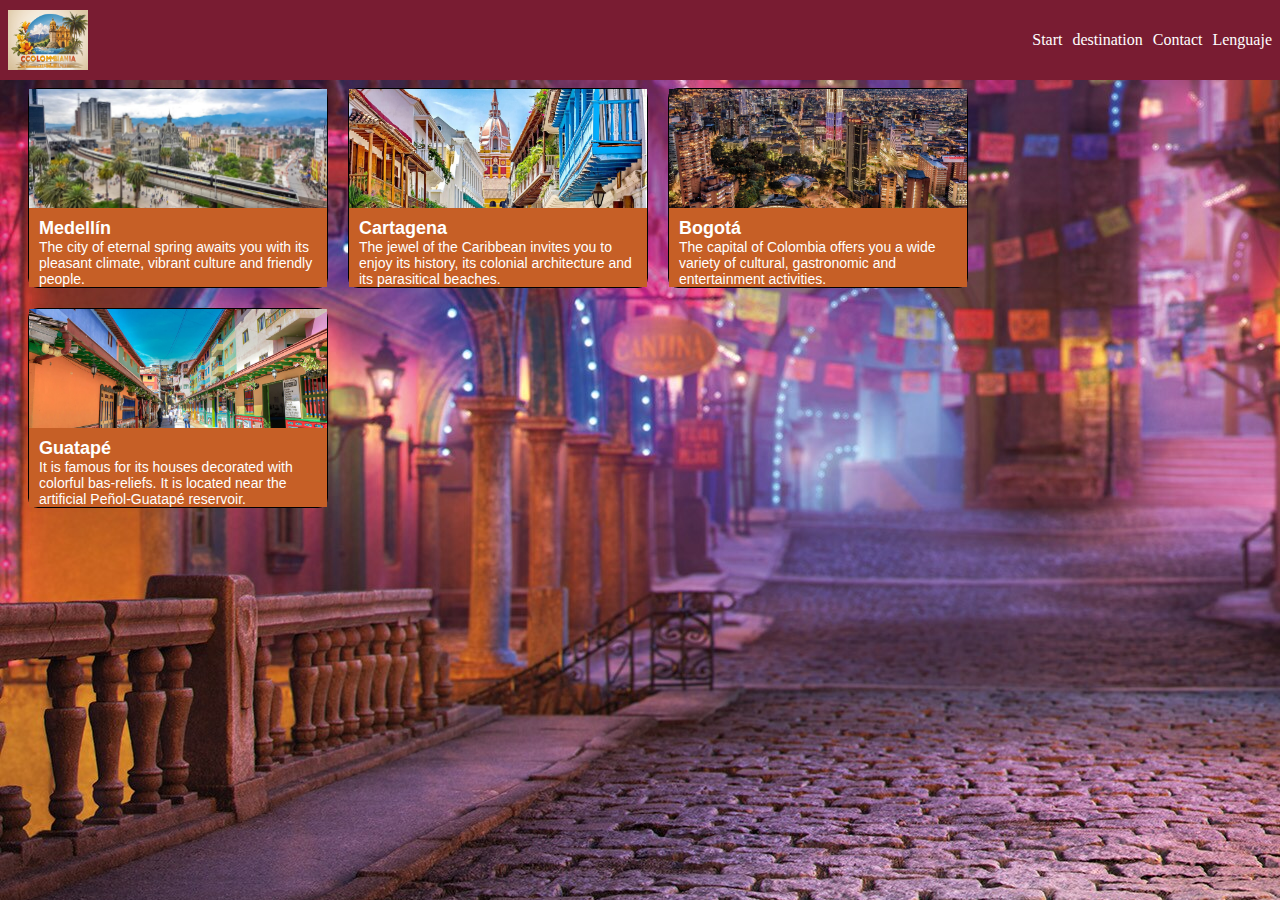
<file: en/index.html>
<html>
<head>
<link rel="stylesheet" href="styles.css">
<title>turismo</title>
</head>
<body>

    <div class="nav">
        <div class="nav-logo ime"><div><a href="index.html"><img src="imagenes/logo.jpg" alt="" width="80" height="60"></a></div></div>
        <ul class="nav-links">
            <li><a href="#" class="nav-link">Start</a></li>
            <div><li>
                <a href="" class="nav-link-bar">destination</a>
                <div class="otro"></div>
                <ul class="lugares">
                    <li class="ex"><a href="medellin.html">Medellín</a></li>
                    <li class="ex"><a href="bogota.html">Bogotá</a></li>
                    <li class="ex"><a href="cartagena.html">Cartagena</a></li>
                    <li class="ex"><a href="guatape.html">Guatapé</a></li>
                </ul>
            </li></div>
            <li><a href="#" class="nav-link">Contact</a></li>
            <div><li>
                <a href="" class="nav-link-bar">Lenguaje</a>
                <div class="otrocoso"></div>
                <ul class="idiomas">
                    <li><a href="../en/index.html" class="idio">Inglish</a></li>
                    <li><a href="../es/index.html" class="idio">Spanish</a></li>
                </ul>
            </li>
        </ul>
        <div class="nav-toggle">≡ MENU</div>
    </div>

    <div class="container ime">
        <div class="card">
            <a href="medellin.html"><img src="imagenes/medellin.jpg" alt="Medellín" class="card-image"></a>
            <div class="card-content">
                <div class="card-title">Medellín</div>
                <div class="card-text">The city of eternal spring awaits you with its pleasant climate, vibrant culture and friendly people.</div>
            </div>
        </div>
        <div class="card">
            <a href="cartagena.html"><img src="imagenes/cartagena.jpg" alt="Cartagena" class="card-image"></a>
            <div class="card-content">
                <div class="card-title">Cartagena</div>
                <div class="card-text">The jewel of the Caribbean invites you to enjoy its history, its colonial architecture and its parasitical beaches.</div>
            </div>
        </div>
        <div class="card">
            <a href="bogota.html"><img src="imagenes/bogota.jpg" alt="Bogotá" class="card-image"></a>
            <div class="card-content">
                <div class="card-title">Bogotá</div>
                <div class="card-text">The capital of Colombia offers you a wide variety of cultural, gastronomic and entertainment activities.</div>
            </div>
        </div>
        <div class="card">
            <a href="guatape.html"><img src="imagenes/guatape.jpg" alt="Bogotá" class="card-image"></a>
            <div class="card-content">
                <div class="card-title">Guatapé</div>
                <div class="card-text">It is famous for its houses decorated with colorful bas-reliefs. It is located near the artificial Peñol-Guatapé reservoir.</div>
            </div>
        </div>
    </div>
    
</body>
</html>
</file>
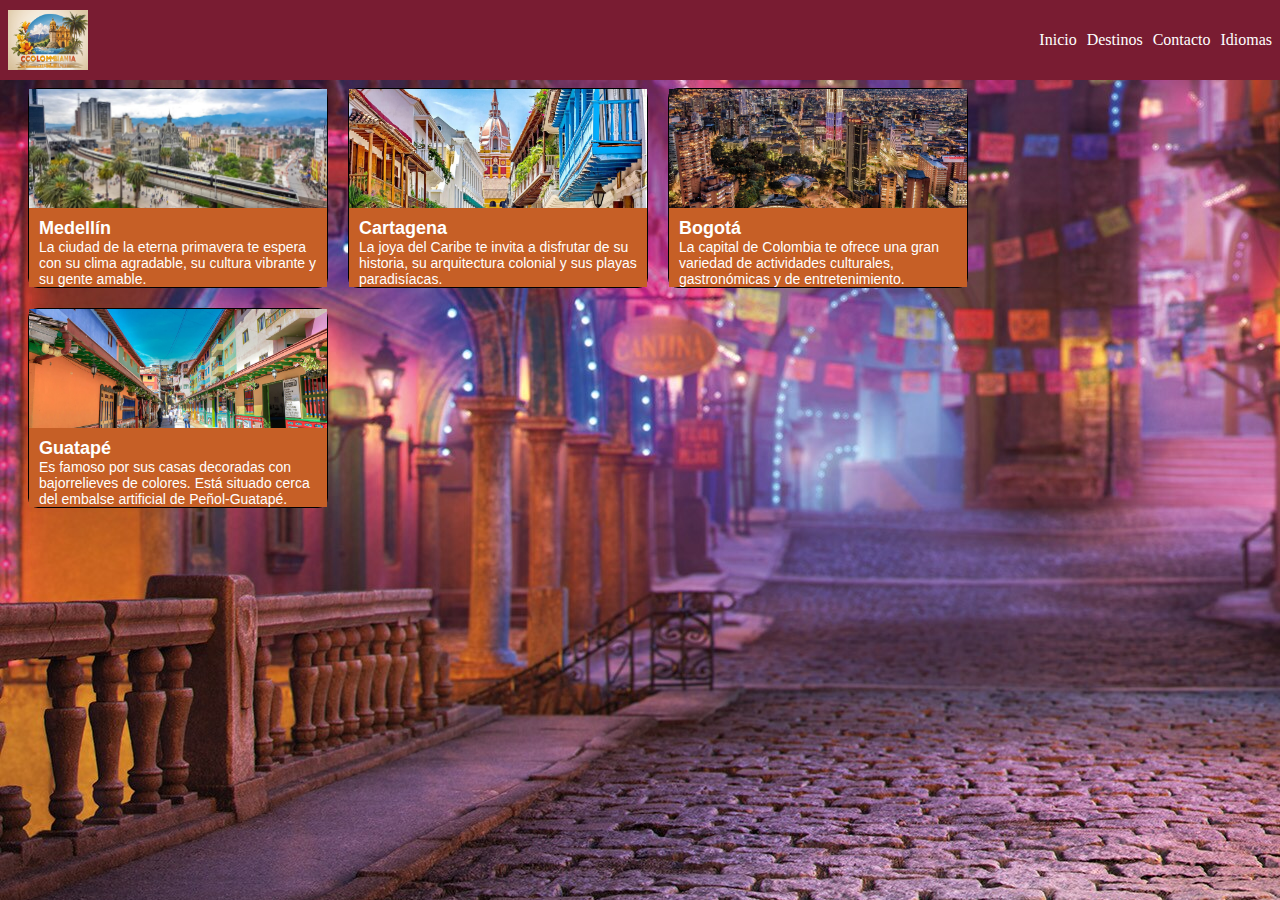
<file: es/index.html>
<html>
<head>
<link rel="stylesheet" href="styles.css">
<title>turismo</title>
</head>
<body>

    <div class="nav">
        <div class="nav-logo ime"><div><a href="index.html"><img src="imagenes/logo.jpg" alt="" width="80" height="60"></a></div></div>
        <ul class="nav-links">
            <li><a href="#" class="nav-link">Inicio</a></li>
            <div><li>
                <a href="" class="nav-link-bar">Destinos</a>
                <div class="otro"></div>
                <ul class="lugares">
                    <li class="ex"><a href="medellin.html">Medellín</a></li>
                    <li class="ex"><a href="bogota.html">Bogotá</a></li>
                    <li class="ex"><a href="cartagena.html">Cartagena</a></li>
                    <li class="ex"><a href="guatape.html">Guatapé</a></li>
                </ul>
            </li></div>
            <li><a href="#" class="nav-link">Contacto</a></li>
            <div><li>
                <a href="" class="nav-link-bar">Idiomas</a>
                <div class="otrocoso"></div>
                <ul class="idiomas">
                    <li><a href="../en/index.html" class="idio">inglés</a></li>
                    <li><a href="../es/index.html" class="idio">español</a></li>
                </ul>
            </li>
        </ul>
        <div class="nav-toggle">≡ MENU

            <ul class="nav-links">
            <li><a href="#" class="nav-link">Inicio</a></li>
            <li><a href="#" class="nav-link">Destinos</a></li>
            <li><a href="#" class="nav-link">Contacto</a></li>
            <div><li>
                <a href="" class="nav-link-bar">Idiomas</a>
                <div class="otrocoso"></div>
                <ul>
                    <li><a href="../en/index.html" class="idio">inglés</a></li>
                    <li><a href="../es/index.html" class="idio">español</a></li>
                </ul>
            </li>
        </ul>
        </div>
    </div>

    <div class="container ime">
        <div class="card">
            <a href="medellin.html"><img src="imagenes/medellin.jpg" alt="Medellín" class="card-image"></a>
            <div class="card-content">
                <div class="card-title">Medellín</div>
                <div class="card-text">La ciudad de la eterna primavera te espera con su clima agradable, su cultura vibrante y su gente amable.</div>
            </div>
        </div>
        <div class="card">
            <a href="cartagena.html"><img src="imagenes/cartagena.jpg" alt="Cartagena" class="card-image"></a>
            <div class="card-content">
                <div class="card-title">Cartagena</div>
                <div class="card-text">La joya del Caribe te invita a disfrutar de su historia, su arquitectura colonial y sus playas paradisíacas.</div>
            </div>
        </div>
        <div class="card">
            <a href="bogota.html"><img src="imagenes/bogota.jpg" alt="Bogotá" class="card-image"></a>
            <div class="card-content">
                <div class="card-title">Bogotá</div>
                <div class="card-text">La capital de Colombia te ofrece una gran variedad de actividades culturales, gastronómicas y de entretenimiento.</div>
            </div>
        </div>
        <div class="card">
            <a href="guatape.html"><img src="imagenes/guatape.jpg" alt="Bogotá" class="card-image"></a>
            <div class="card-content">
                <div class="card-title">Guatapé</div>
                <div class="card-text">Es famoso por sus casas decoradas con bajorrelieves de colores. Está situado cerca del embalse artificial de Peñol-Guatapé.</div>
            </div>
        </div>
    </div>
    
</body>
</html>
</file>
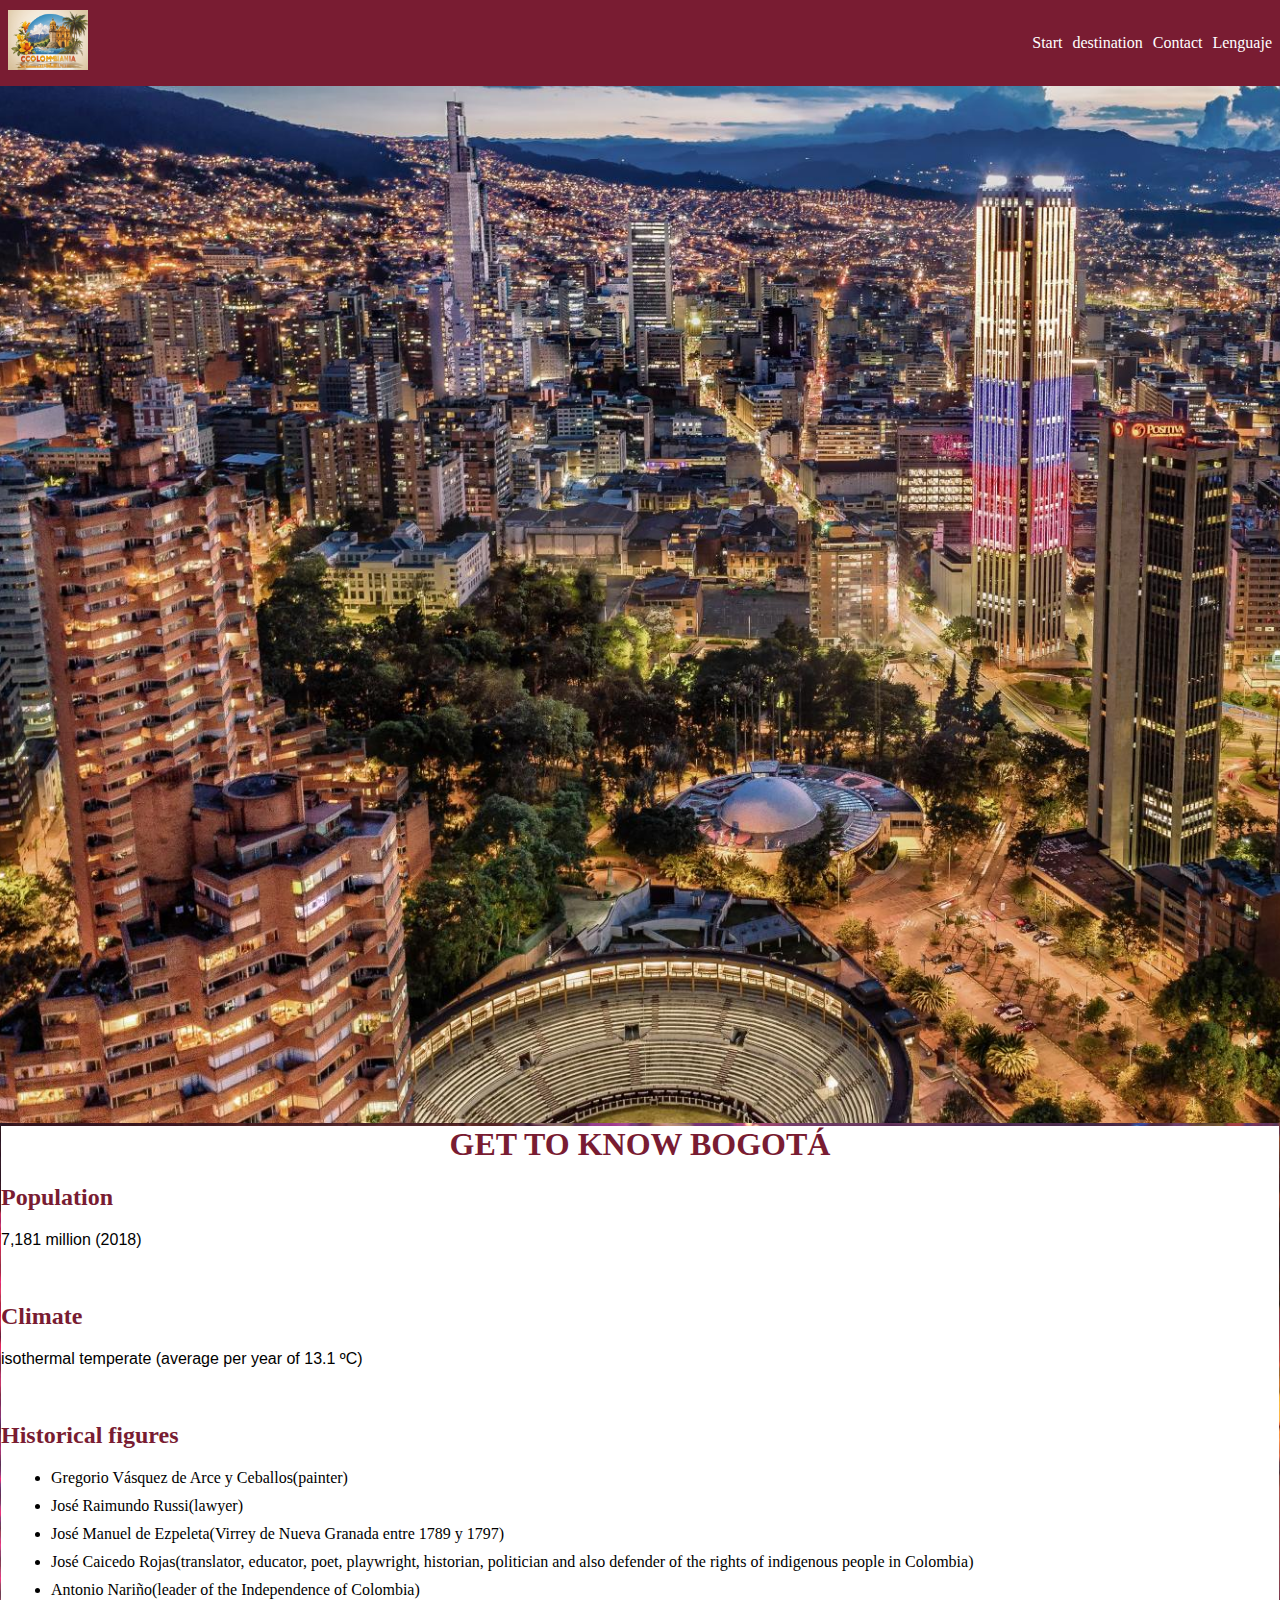
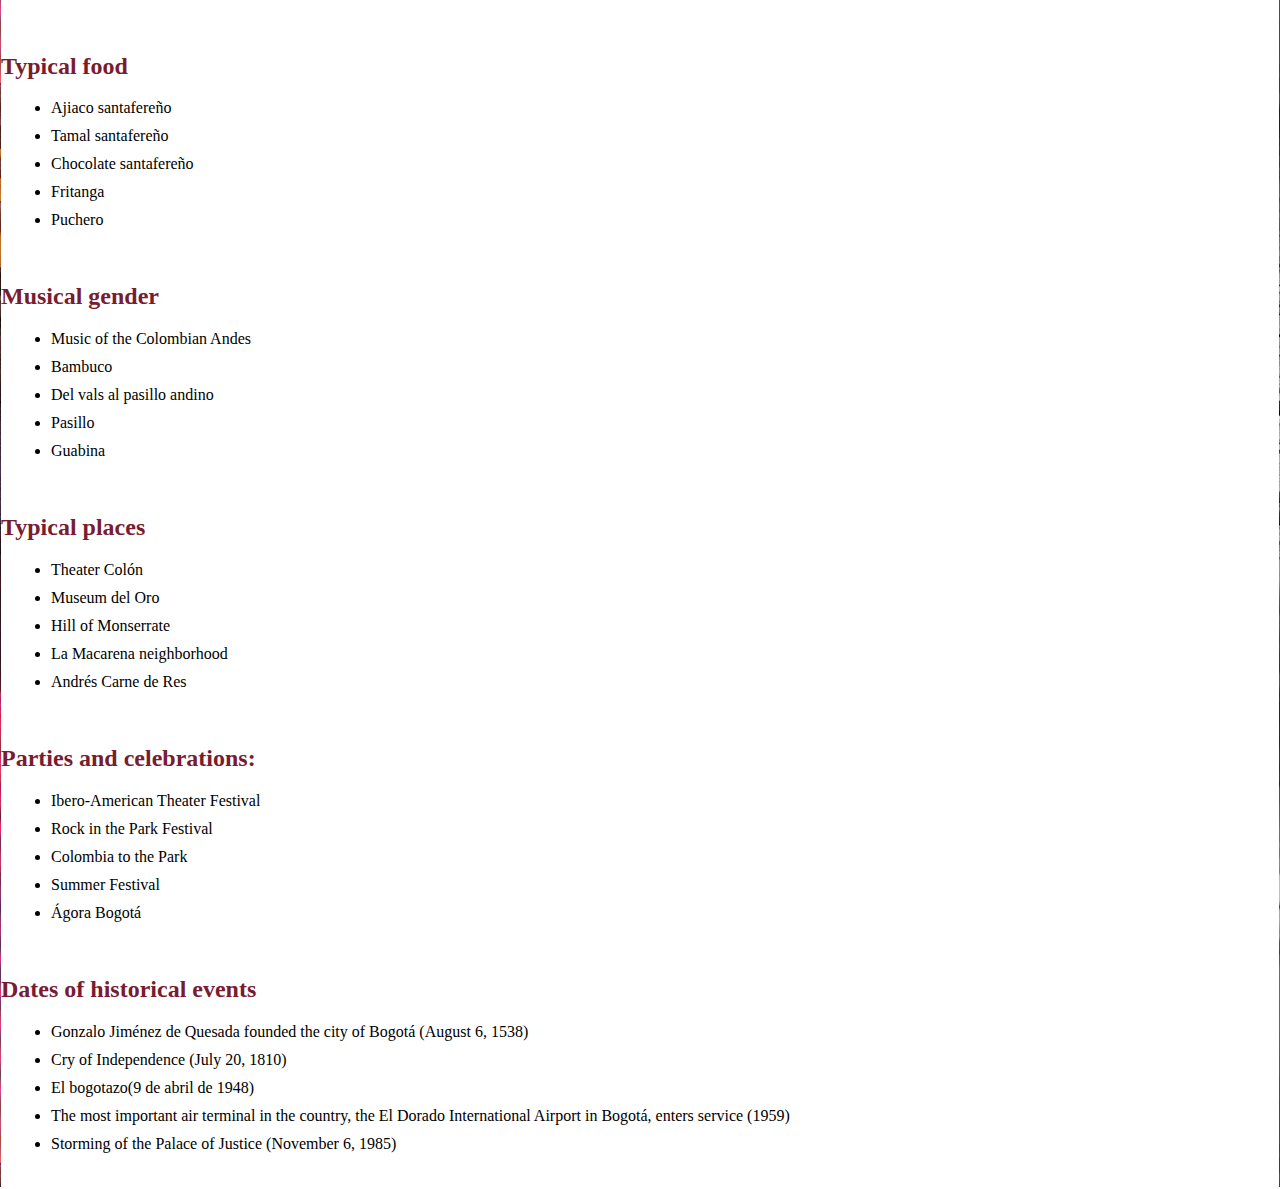
<file: en/bogota.html>
<!DOCTYPE html>
<html lang="en">
<head>
    <meta charset="UTF-8">
    <meta name="viewport" content="width=device-width, initial-scale=1.0">
    <title>Document</title>
    <link rel="stylesheet" href="styles.css">
</head>
<body>

    <div class="nav">
        <div class="nav-logo ime"><div><a href="index.html"><img src="imagenes/logo.jpg" alt="" width="80" height="60"></a></div></div>
        <ul class="nav-links">
            <li><a href="#" class="nav-link">Start</a></li>
            <div><li>
                <a href="" class="nav-link-bar">destination</a>
                <div class="otro"></div>
                <ul class="lugares">
                    <li class="ex"><a href="medellin.html">Medellín</a></li>
                    <li class="ex"><a href="bogota.html">Bogotá</a></li>
                    <li class="ex"><a href="cartagena.html">Cartagena</a></li>
                    <li class="ex"><a href="guatape.html">Guatapé</a></li>
                </ul>
            </li></div>
            <li><a href="#" class="nav-link">Contact</a></li>
            <div><li>
                <a href="" class="nav-link-bar">Lenguaje</a>
                <div class="otrocoso"></div>
                <ul class="idiomas">
                    <li><a href="../en/bogota.html" class="idio">Inglish</a></li>
                    <li><a href="../es/bogota.html" class="idio">Spanish</a></li>
                </ul>
            </li>
        </ul>
        <div class="nav-toggle">≡ MENU</div>
    </div>

    <div>
        <div class="container"><img src="imagenes/bogota.jpg" alt="" height="1038.28px" style="margin: 1px -20px;"></div>    
    </div>

    <div class="relleno"> <h1 class="titulos">GET TO KNOW BOGOTÁ</h1>
        <h2 class="subtitle">Population</h2>
        <p>7,181 million (2018)</p> <br>

        <h2 class="subtitle">Climate</h2>
        <p>isothermal temperate (average per year of 13.1 ºC)</p> <br>

        <h2 class="subtitle">Historical figures</h2>
        <ul>
            <li class="sepa">Gregorio Vásquez de Arce y Ceballos(painter)</li>
            <li class="sepa">José Raimundo Russi(lawyer)</li>
            <li class="sepa">José Manuel de Ezpeleta(Virrey de Nueva Granada entre 1789 y 1797)</li>
            <li class="sepa">José Caicedo Rojas(translator, educator, poet, playwright, historian, politician and also defender of the rights of indigenous people in Colombia)</li>
            <li class="sepa">Antonio Nariño(leader of the Independence of Colombia)</li>
        </ul> <br>

        <h2 class="subtitle">Typical food</h2>
        <ul>
            <li class="sepa">Ajiaco santafereño</li>
            <li class="sepa">Tamal santafereño</li>
            <li class="sepa">Chocolate santafereño</li>
            <li class="sepa">Fritanga</li>
            <li class="sepa">Puchero</li>
        </ul> <br>


        <h2 class="subtitle">Musical gender</h2>
        <ul>
            <li class="sepa">Music of the Colombian Andes</li>
            <li class="sepa">Bambuco</li>
            <li class="sepa">Del vals al pasillo andino</li>
            <li class="sepa">Pasillo</li>
            <li class="sepa">Guabina </li>
        </ul> <br>


        <h2 class="subtitle">Typical places</h2>
        <ul>
            <li class="sepa">Theater Colón</li>
            <li class="sepa">Museum del Oro</li>
            <li class="sepa">Hill of Monserrate</li>
            <li class="sepa">La Macarena neighborhood</li>
            <li class="sepa">Andrés Carne de Res</li>
        </ul> <br>


        <h2 class="subtitle">Parties and celebrations:</h2>
        <ul>
            <li class="sepa">Ibero-American Theater Festival</li>
            <li class="sepa">Rock in the Park Festival</li>
            <li class="sepa">Colombia to the Park</li>
            <li class="sepa">Summer Festival</li>
            <li class="sepa">Ágora Bogotá</li>
        </ul> <br>


        <h2 class="subtitle">Dates of historical events</h2>
        <ul>
            <li class="sepa">Gonzalo Jiménez de Quesada founded the city of Bogotá (August 6, 1538)</li>
            <li class="sepa">Cry of Independence (July 20, 1810)</li>
            <li class="sepa">El bogotazo(9 de abril de 1948)</li>
            <li class="sepa">The most important air terminal in the country, the El Dorado International Airport in Bogotá, enters service (1959)</li>
            <li class="sepa">Storming of the Palace of Justice (November 6, 1985)</li>
        </ul> <br>

    </div>
    
</body>
</html>
</file>
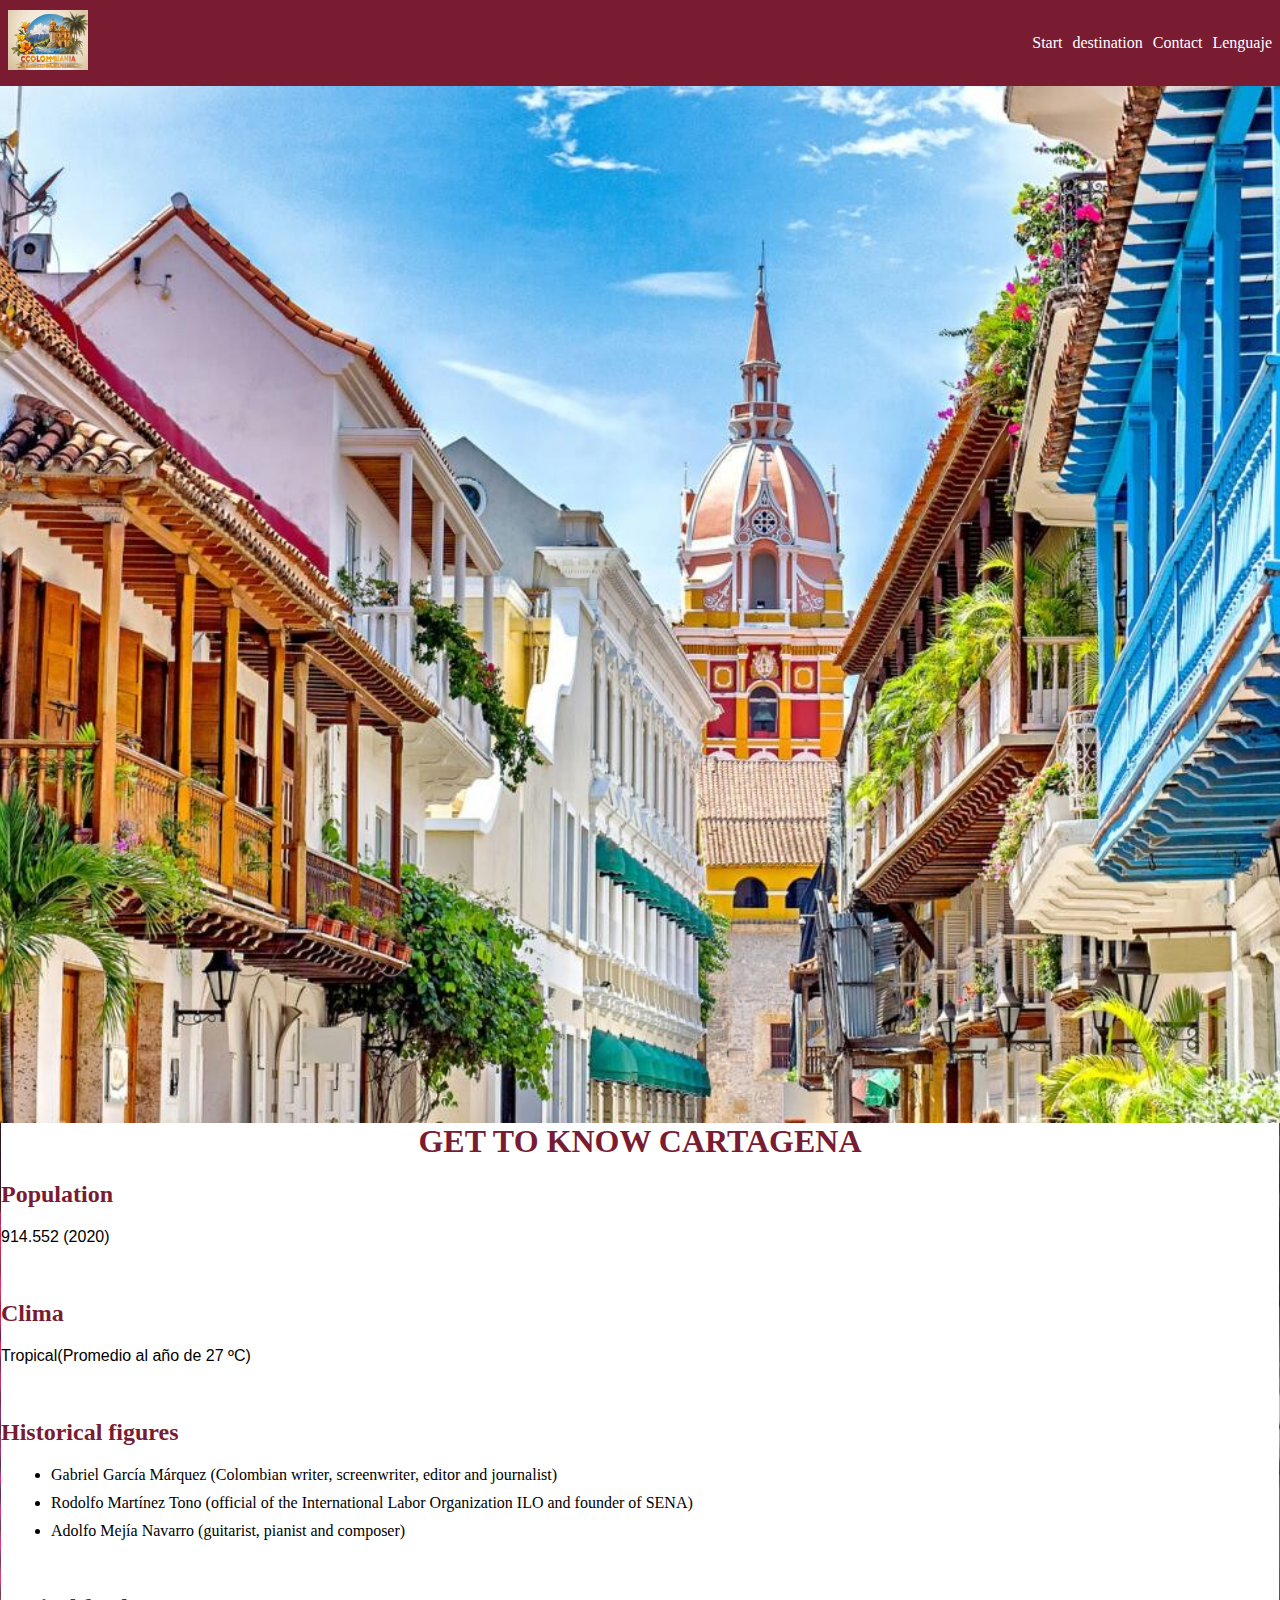
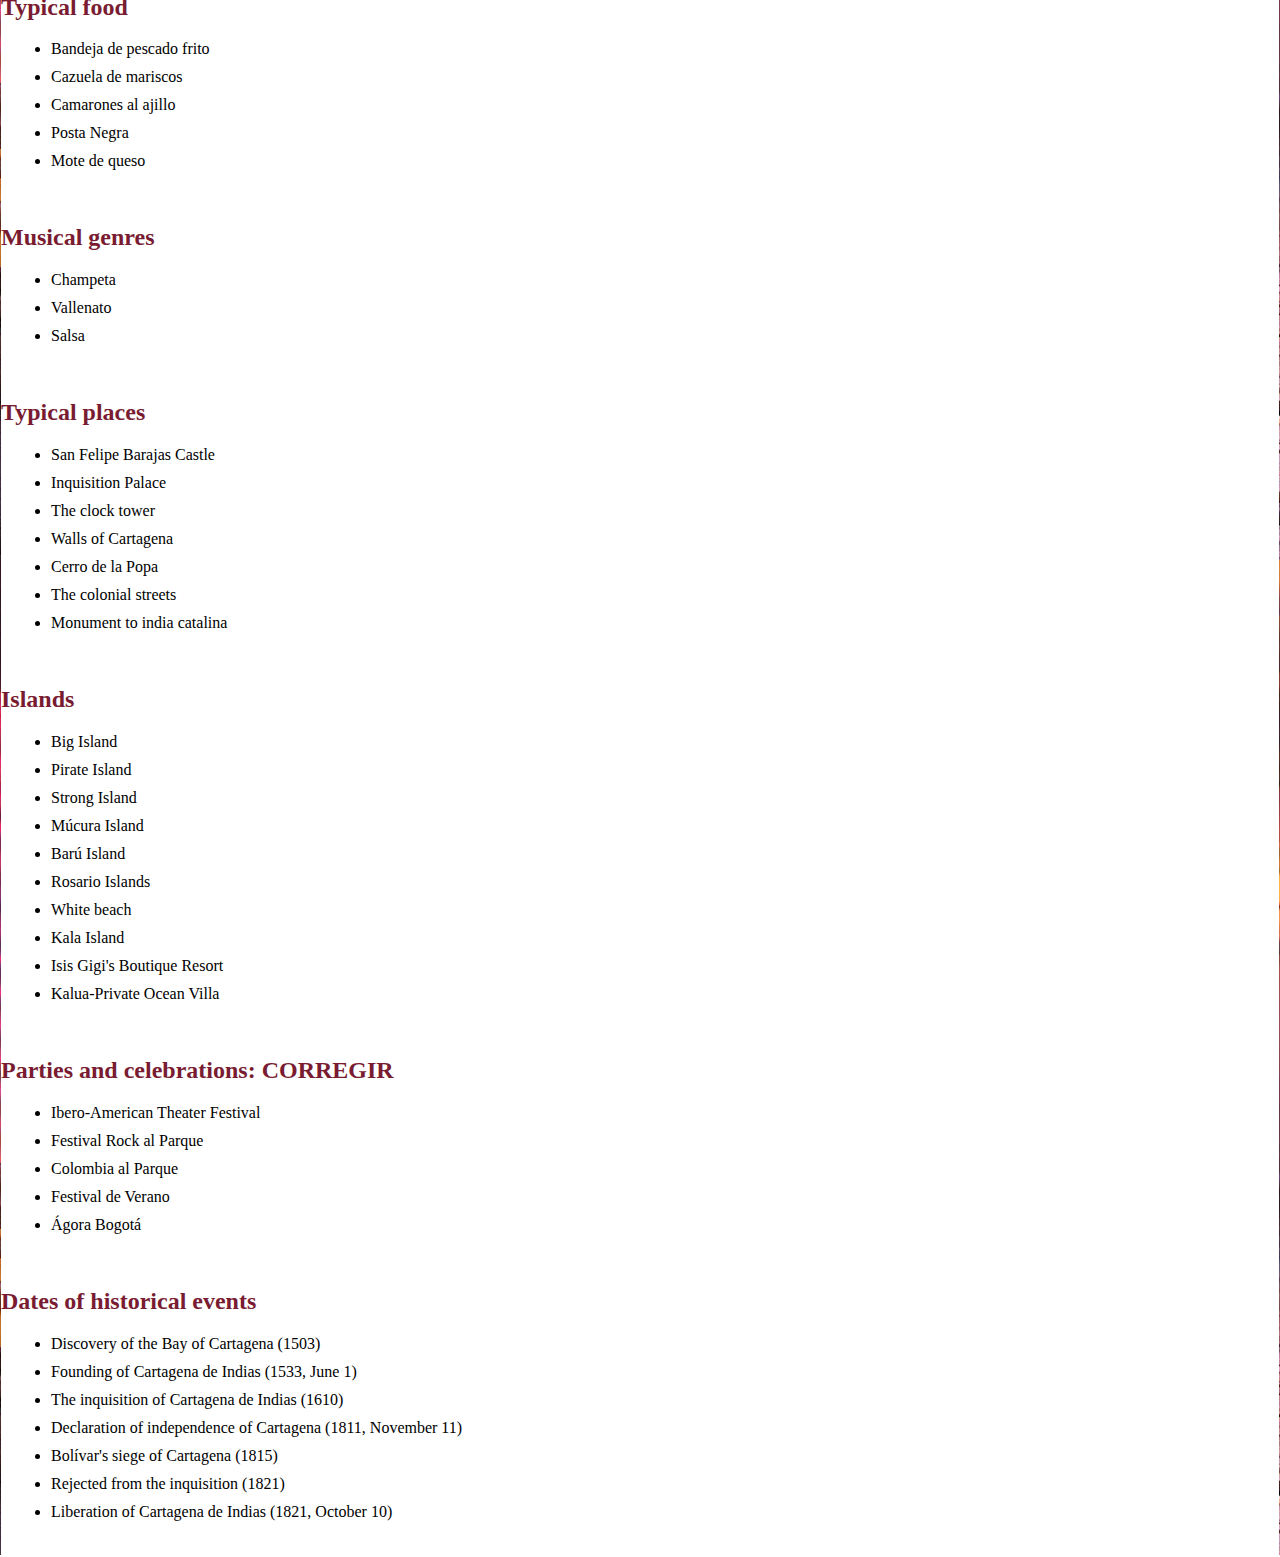
<file: en/cartagena.html>
<!DOCTYPE html>
<html lang="en">
<head>
    <meta charset="UTF-8">
    <meta name="viewport" content="width=device-width, initial-scale=1.0">
    <title>Document</title>
    <link rel="stylesheet" href="styles.css">
</head>
<body>
    <div class="nav">
        <div class="nav-logo ime"><div><a href="index.html"><img src="imagenes/logo.jpg" alt="" width="80" height="60"></a></div></div>
        <ul class="nav-links">
            <li><a href="#" class="nav-link">Start</a></li>
            <div><li>
                <a href="" class="nav-link-bar">destination</a>
                <div class="otro"></div>
                <ul class="lugares">
                    <li class="ex"><a href="medellin.html">Medellín</a></li>
                    <li class="ex"><a href="bogota.html">Bogotá</a></li>
                    <li class="ex"><a href="cartagena.html">Cartagena</a></li>
                    <li class="ex"><a href="guatape.html">Guatapé</a></li>
                </ul>
            </li></div>
            <li><a href="#" class="nav-link">Contact</a></li>
            <div><li>
                <a href="" class="nav-link-bar">Lenguaje</a>
                <div class="otrocoso"></div>
                <ul class="idiomas">
                    <li><a href="../en/cartagena.html" class="idio">Inglish</a></li>
                    <li><a href="../es/cartagena.html" class="idio">Spanish</a></li>
                </ul>
            </li>
        </ul>
        <div class="nav-toggle">≡ MENU</div>
    </div>

    <div>
        <div class="container"><img src="imagenes/cartagena.jpg" alt="" height="1038.28px" style="margin: 1px -35px -2px -20px; width: 1850px;"></div>    
    </div>

    <div class="relleno"> <h1 class="titulos">GET TO KNOW CARTAGENA</h1>
        <h2 class="subtitle">Population</h2>
        <p>914.552 (2020)</p> <br>

        <h2 class="subtitle">Clima</h2>
        <p>Tropical(Promedio al año de 27 ºC)</p> <br>

        <h2 class="subtitle">Historical figures</h2>
        <ul>
            <li class="sepa">Gabriel García Márquez (Colombian writer, screenwriter, editor and journalist)</li>
            <li class="sepa">Rodolfo Martínez Tono (official of the International Labor Organization ILO and founder of SENA)</li>
            <li class="sepa">Adolfo Mejía Navarro (guitarist, pianist and composer)</li>

        </ul> <br>

        <h2 class="subtitle">Typical food</h2>
        <ul>
            <li class="sepa">Bandeja de pescado frito</li>
            <li class="sepa">Cazuela de mariscos</li>
            <li class="sepa">Camarones al ajillo</li>
            <li class="sepa">Posta Negra</li>
            <li class="sepa">Mote de queso</li>
        </ul> <br>


        <h2 class="subtitle">Musical genres</h2>
        <ul>
            <li class="sepa">Champeta</li>
            <li class="sepa">Vallenato</li>
            <li class="sepa">Salsa</li>
        </ul> <br>


        <h2 class="subtitle">Typical places</h2>
        <ul>
            <li class="sepa">San Felipe Barajas Castle</li>
            <li class="sepa">Inquisition Palace</li>
            <li class="sepa">The clock tower</li>
            <li class="sepa">Walls of Cartagena</li>
            <li class="sepa">Cerro de la Popa</li>
            <li class="sepa">The colonial streets</li>
            <li class="sepa">Monument to india catalina</li>
        </ul> <br>

        <h2 class="subtitle">Islands</h2>
        <ul>
            <li class="sepa">Big Island</li>
            <li class="sepa">Pirate Island</li>
            <li class="sepa">Strong Island</li>
            <li class="sepa">Múcura Island</li>
            <li class="sepa">Barú Island</li>
            <li class="sepa">Rosario Islands</li>
            <li class="sepa">White beach</li>
            <li class="sepa">Kala Island</li>
            <li class="sepa">Isis Gigi's Boutique Resort</li>
            <li class="sepa">Kalua-Private Ocean Villa</li>
        </ul> <br>


        <h2 class="subtitle">Parties and celebrations: CORREGIR</h2>
        <ul>
            <li class="sepa">Ibero-American Theater Festival</li>
            <li class="sepa">Festival Rock al Parque</li>
            <li class="sepa">Colombia al Parque</li>
            <li class="sepa">Festival de Verano</li>
            <li class="sepa">Ágora Bogotá</li>
        </ul> <br>


        <h2 class="subtitle">Dates of historical events</h2>
        <ul>
            <li class="sepa">Discovery of the Bay of Cartagena (1503)</li>
            <li class="sepa">Founding of Cartagena de Indias (1533, June 1)</li>
            <li class="sepa">The inquisition of Cartagena de Indias (1610)</li>
            <li class="sepa">Declaration of independence of Cartagena (1811, November 11)</li>
            <li class="sepa">Bolívar's siege of Cartagena (1815)</li>
            <li class="sepa">Rejected from the inquisition (1821)</li>
            <li class="sepa">Liberation of Cartagena de Indias (1821, October 10)</li>
        </ul> <br>

    </div>
    
</body>
</html>
</file>
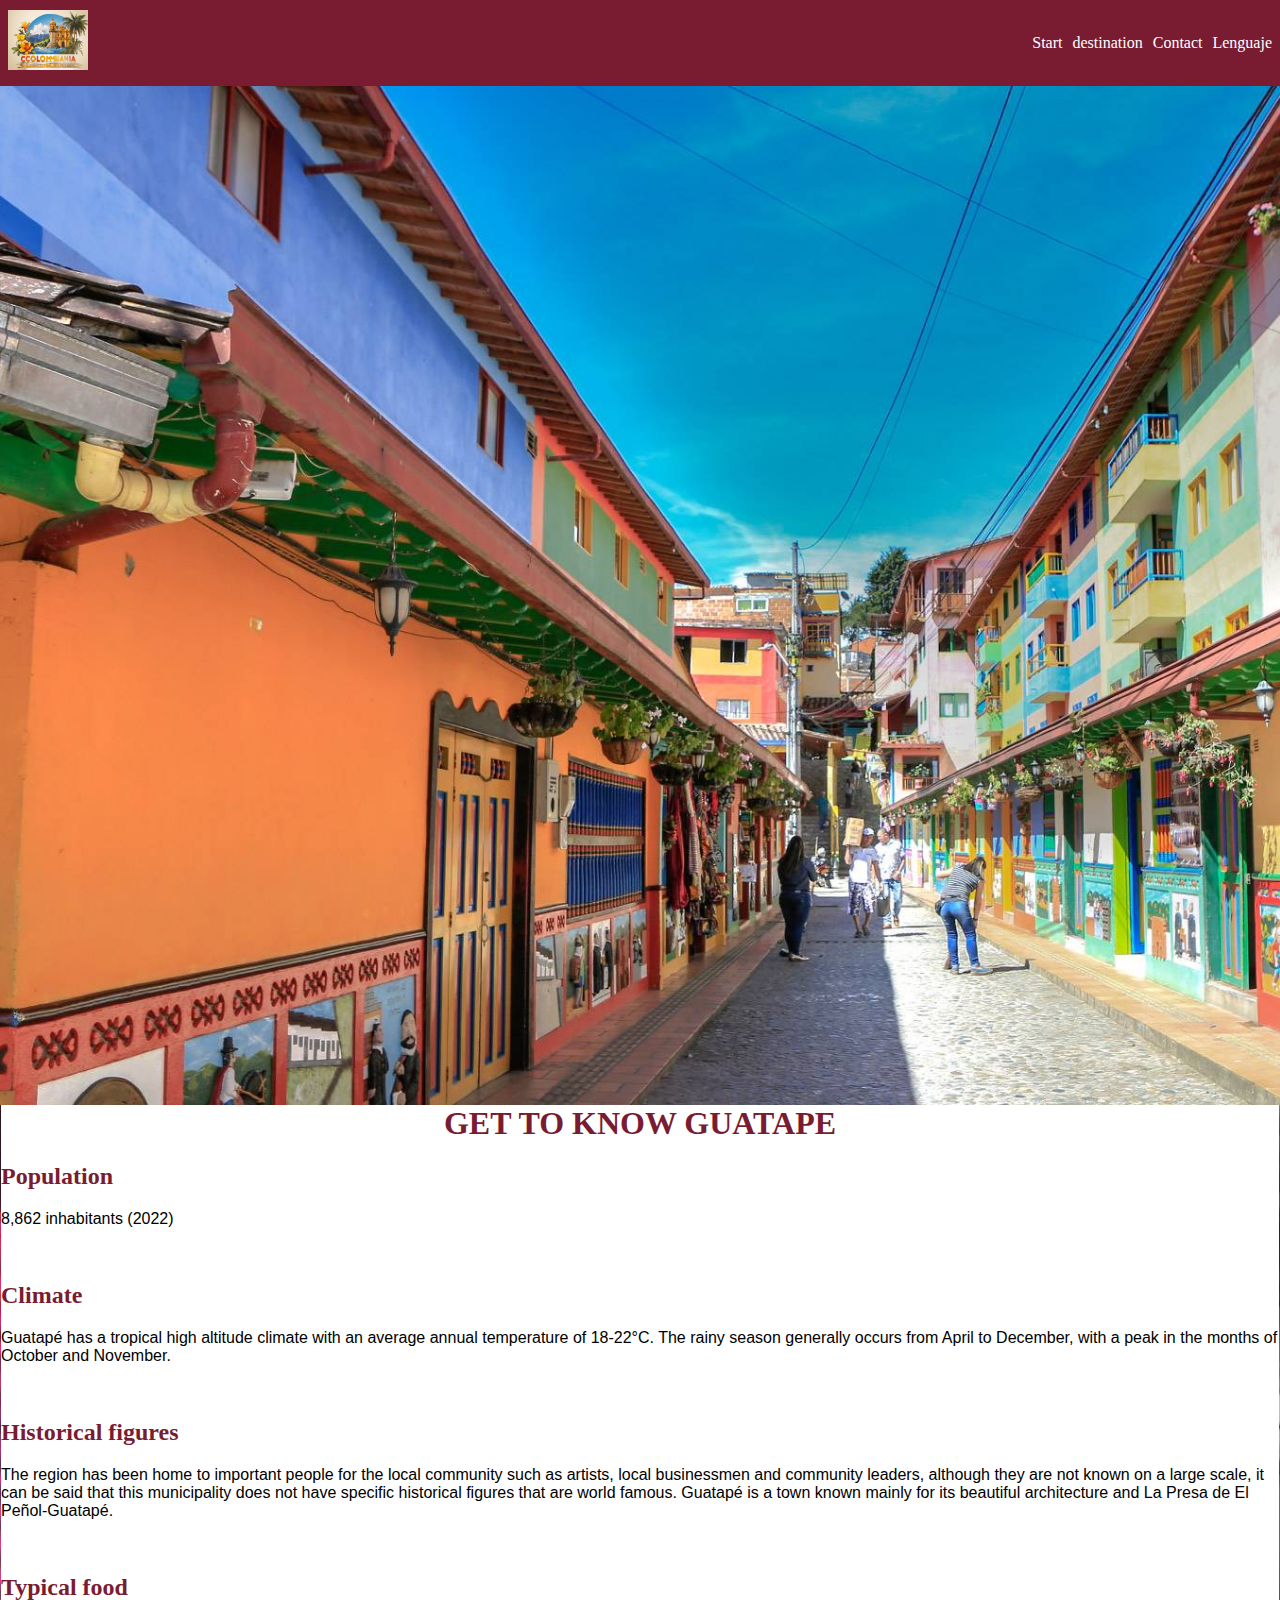
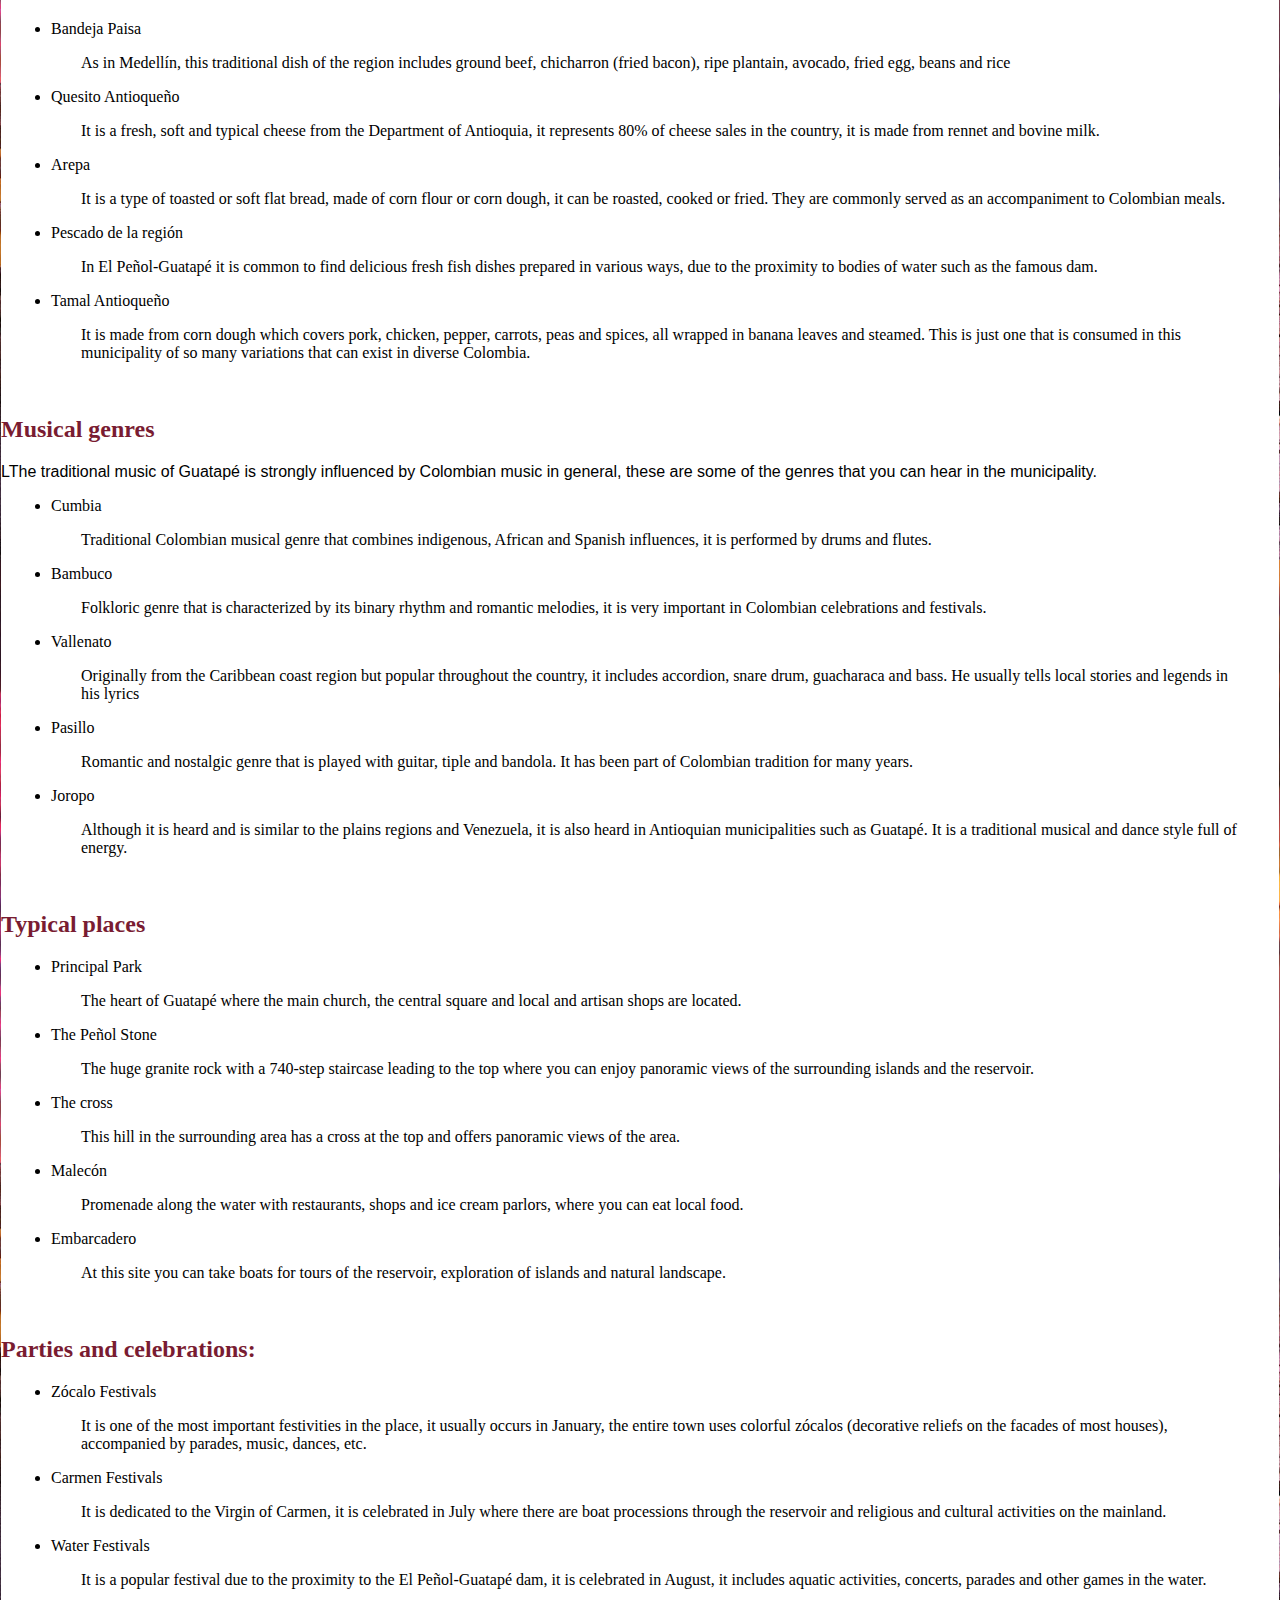
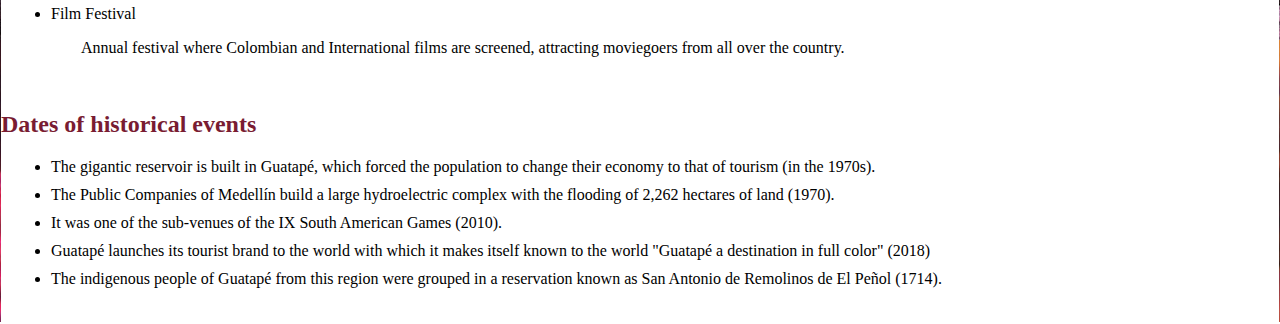
<file: en/guatape.html>
<!DOCTYPE html>
<html lang="en">
<head>
    <meta charset="UTF-8">
    <meta name="viewport" content="width=device-width, initial-scale=1.0">
    <title>Document</title>
    <link rel="stylesheet" href="styles.css">
</head>
<body>
    <div class="nav">
        <div class="nav-logo ime"><div><a href="index.html"><img src="imagenes/logo.jpg" alt="" width="80" height="60"></a></div></div>
        <ul class="nav-links">
            <li><a href="#" class="nav-link">Start</a></li>
            <div><li>
                <a href="" class="nav-link-bar">destination</a>
                <div class="otro"></div>
                <ul class="lugares">
                    <li class="ex"><a href="medellin.html">Medellín</a></li>
                    <li class="ex"><a href="bogota.html">Bogotá</a></li>
                    <li class="ex"><a href="cartagena.html">Cartagena</a></li>
                    <li class="ex"><a href="guatape.html">Guatapé</a></li>
                </ul>
            </li></div>
            <li><a href="#" class="nav-link">Contact</a></li>
            <div><li>
                <a href="" class="nav-link-bar">Lenguaje</a>
                <div class="otrocoso"></div>
                <ul class="idiomas">
                    <li><a href="../en/guatape.html" class="idio">Inglish</a></li>
                    <li><a href="../es/guatape.html" class="idio">Spanish</a></li>
                </ul>
            </li>
        </ul>
        <div class="nav-toggle">≡ MENU</div>
    </div>

    <div>
        <div class="container"><img src="imagenes/guatape.jpg" alt="" height="1020.28px" style="margin: 1px -35px -2px -20px; width: 1849px;"></div>  
    </div>

    <div class="relleno"> <h1 class="titulos">GET TO KNOW GUATAPE</h1>
        <h2 class="subtitle">Population</h2>
        <p>8,862 inhabitants (2022)</p> <br>

        <h2 class="subtitle">Climate</h2>
        <p>Guatapé has a tropical high altitude climate with an average annual temperature of 18-22°C. The rainy season generally occurs from April to December, with a peak in the months of October and November.</p> <br>

        <h2 class="subtitle">Historical figures</h2>
        <p>The region has been home to important people for the local community such as artists, local businessmen and community leaders, although they are not known on a large scale, it can be said that this municipality does not have specific historical figures that are world famous. Guatapé is a town known mainly for its beautiful architecture and La Presa de El Peñol-Guatapé.</p>
        <br>

        <h2 class="subtitle">Typical food</h2>
        <ul>
            <li class="sepa">Bandeja Paisa</li>
            <blockquote>As in Medellín, this traditional dish of the region includes ground beef, chicharron (fried bacon), ripe plantain, avocado, fried egg, beans and rice</blockquote>
            <li class="sepa">Quesito Antioqueño</li>
            <blockquote>It is a fresh, soft and typical cheese from the Department of Antioquia, it represents 80% of cheese sales in the country, it is made from rennet and bovine milk.</blockquote>
            <li class="sepa">Arepa</li>
            <blockquote>It is a type of toasted or soft flat bread, made of corn flour or corn dough, it can be roasted, cooked or fried. They are commonly served as an accompaniment to Colombian meals.</blockquote>
            <li class="sepa">Pescado de la región</li>
            <blockquote>In El Peñol-Guatapé it is common to find delicious fresh fish dishes prepared in various ways, due to the proximity to bodies of water such as the famous dam.</blockquote>
            <li class="sepa">Tamal Antioqueño</li>
            <blockquote>It is made from corn dough which covers pork, chicken, pepper, carrots, peas and spices, all wrapped in banana leaves and steamed. This is just one that is consumed in this municipality of so many variations that can exist in diverse Colombia.</blockquote>
        </ul> <br>


        <h2 class="subtitle">Musical genres</h2>
        <p>LThe traditional music of Guatapé is strongly influenced by Colombian music in general, these are some of the genres that you can hear in the municipality.</p>
        <ul>
            <li class="sepa">Cumbia</li>
            <blockquote>Traditional Colombian musical genre that combines indigenous, African and Spanish influences, it is performed by drums and flutes.</blockquote>
            <li class="sepa">Bambuco</li>
            <blockquote>Folkloric genre that is characterized by its binary rhythm and romantic melodies, it is very important in Colombian celebrations and festivals.</blockquote>
            <li class="sepa">Vallenato</li>
            <blockquote>Originally from the Caribbean coast region but popular throughout the country, it includes accordion, snare drum, guacharaca and bass. He usually tells local stories and legends in his lyrics</blockquote>
            <li class="sepa">Pasillo</li>
            <blockquote>Romantic and nostalgic genre that is played with guitar, tiple and bandola. It has been part of Colombian tradition for many years.</blockquote>
            <li class="sepa">Joropo</li>
            <blockquote>Although it is heard and is similar to the plains regions and Venezuela, it is also heard in Antioquian municipalities such as Guatapé. It is a traditional musical and dance style full of energy.</blockquote>
        </ul> <br>


        <h2 class="subtitle">Typical places</h2>
        <ul>
            <li class="sepa">Principal Park</li>
            <blockquote>The heart of Guatapé where the main church, the central square and local and artisan shops are located.</blockquote>
            <li class="sepa">The Peñol Stone</li>
            <blockquote>The huge granite rock with a 740-step staircase leading to the top where you can enjoy panoramic views of the surrounding islands and the reservoir.</blockquote>
            <li class="sepa">The cross</li>
            <blockquote>This hill in the surrounding area has a cross at the top and offers panoramic views of the area.</blockquote>
            <li class="sepa">Malecón</li>
            <blockquote>Promenade along the water with restaurants, shops and ice cream parlors, where you can eat local food.</blockquote>
            <li class="sepa">Embarcadero</li>
            <blockquote>At this site you can take boats for tours of the reservoir, exploration of islands and natural landscape.</blockquote>
        </ul> <br>


        <h2 class="subtitle">Parties and celebrations:</h2>
        <ul>
            <li class="sepa">Zócalo Festivals</li>
            <blockquote>It is one of the most important festivities in the place, it usually occurs in January, the entire town uses colorful zócalos (decorative reliefs on the facades of most houses), accompanied by parades, music, dances, etc.</blockquote>
            <li class="sepa">Carmen Festivals</li>
            <blockquote>It is dedicated to the Virgin of Carmen, it is celebrated in July where there are boat processions through the reservoir and religious and cultural activities on the mainland.</blockquote>
            <li class="sepa">Water Festivals</li>
            <blockquote>It is a popular festival due to the proximity to the El Peñol-Guatapé dam, it is celebrated in August, it includes aquatic activities, concerts, parades and other games in the water.</blockquote>
            <li class="sepa">Film Festival</li>
            <blockquote>Annual festival where Colombian and International films are screened, attracting moviegoers from all over the country.</blockquote>
        </ul> <br>


        <h2 class="subtitle">Dates of historical events</h2>
        <ul>
            <li class="sepa">The gigantic reservoir is built in Guatapé, which forced the population to change their economy to that of tourism (in the 1970s).</li>
            <li class="sepa">The Public Companies of Medellín build a large hydroelectric complex with the flooding of 2,262 hectares of land (1970).</li>
            <li class="sepa">It was one of the sub-venues of the IX South American Games (2010).</li>
            <li class="sepa">Guatapé launches its tourist brand to the world with which it makes itself known to the world "Guatapé a destination in full color" (2018)</li>
            <li class="sepa">The indigenous people of Guatapé from this region were grouped in a reservation known as San Antonio de Remolinos de El Peñol (1714).</li>
        </ul> <br>

    </div>
    
</body>
</html>
</file>
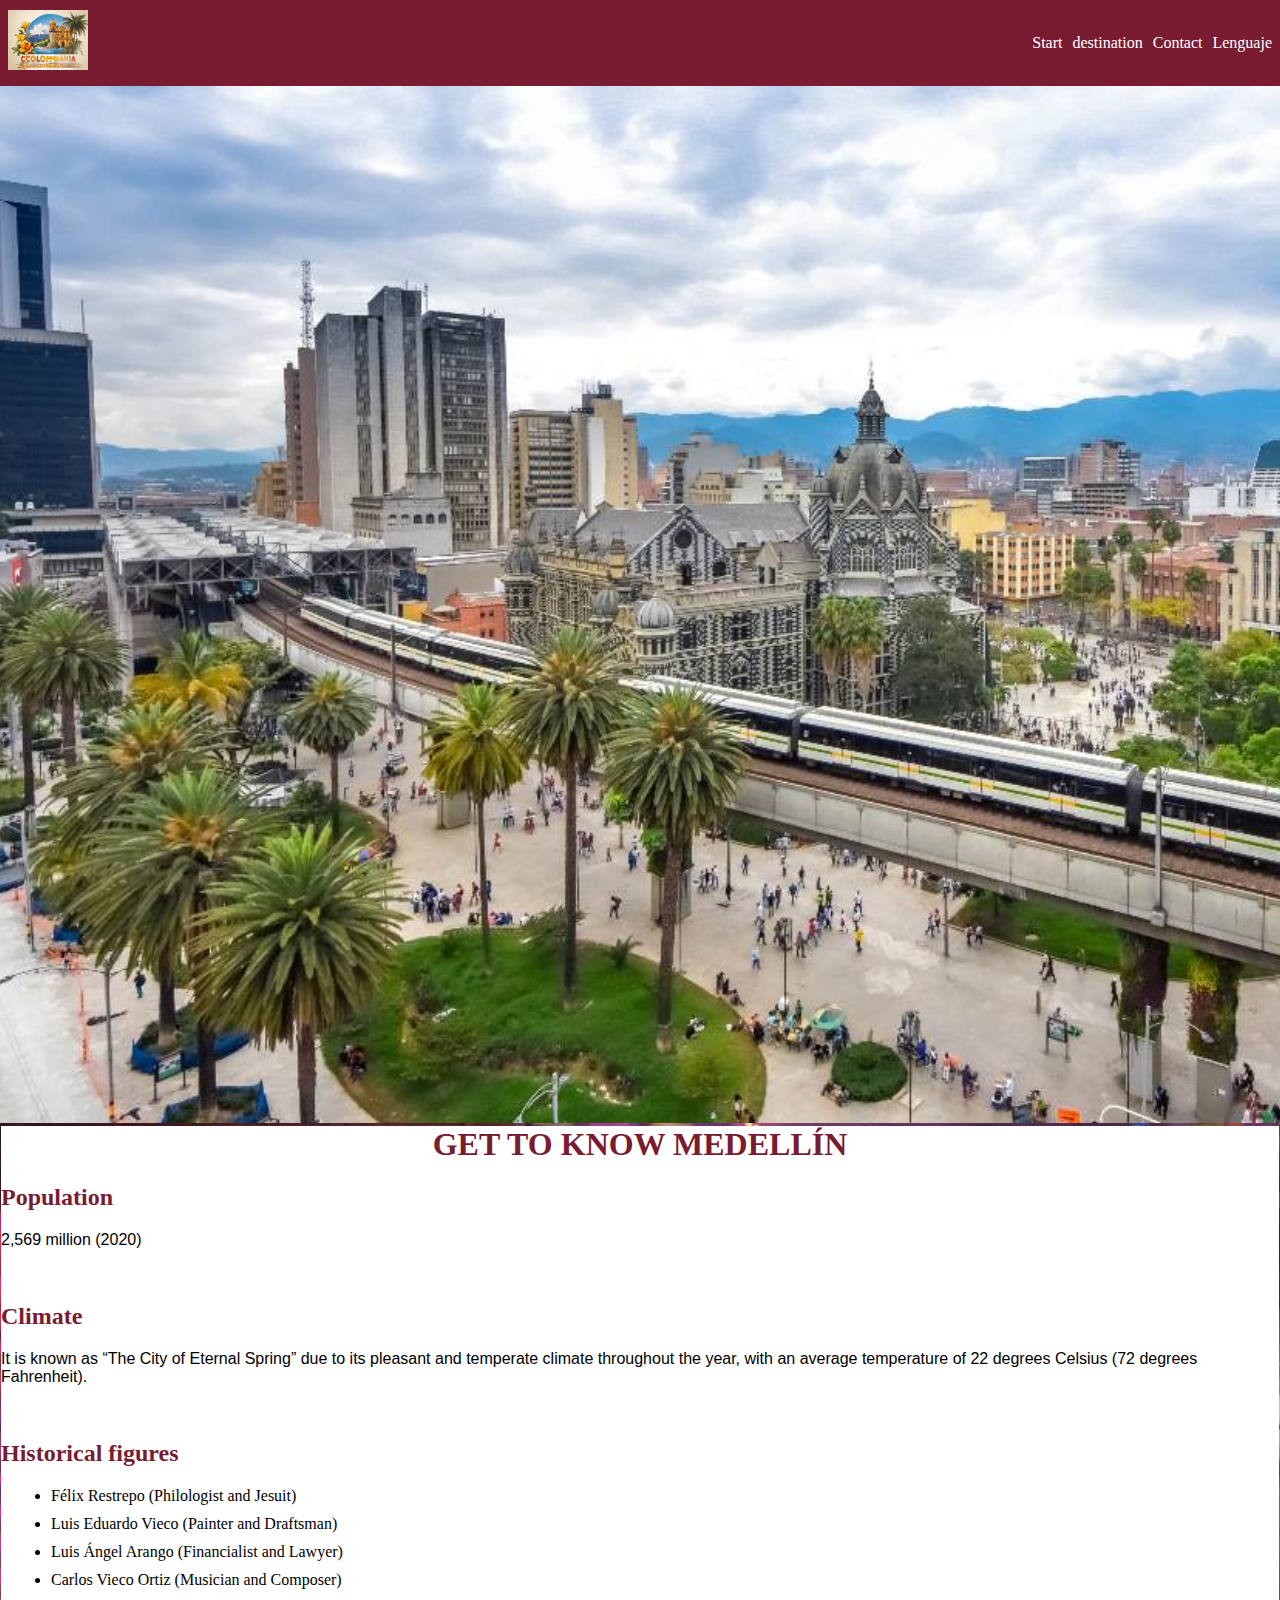
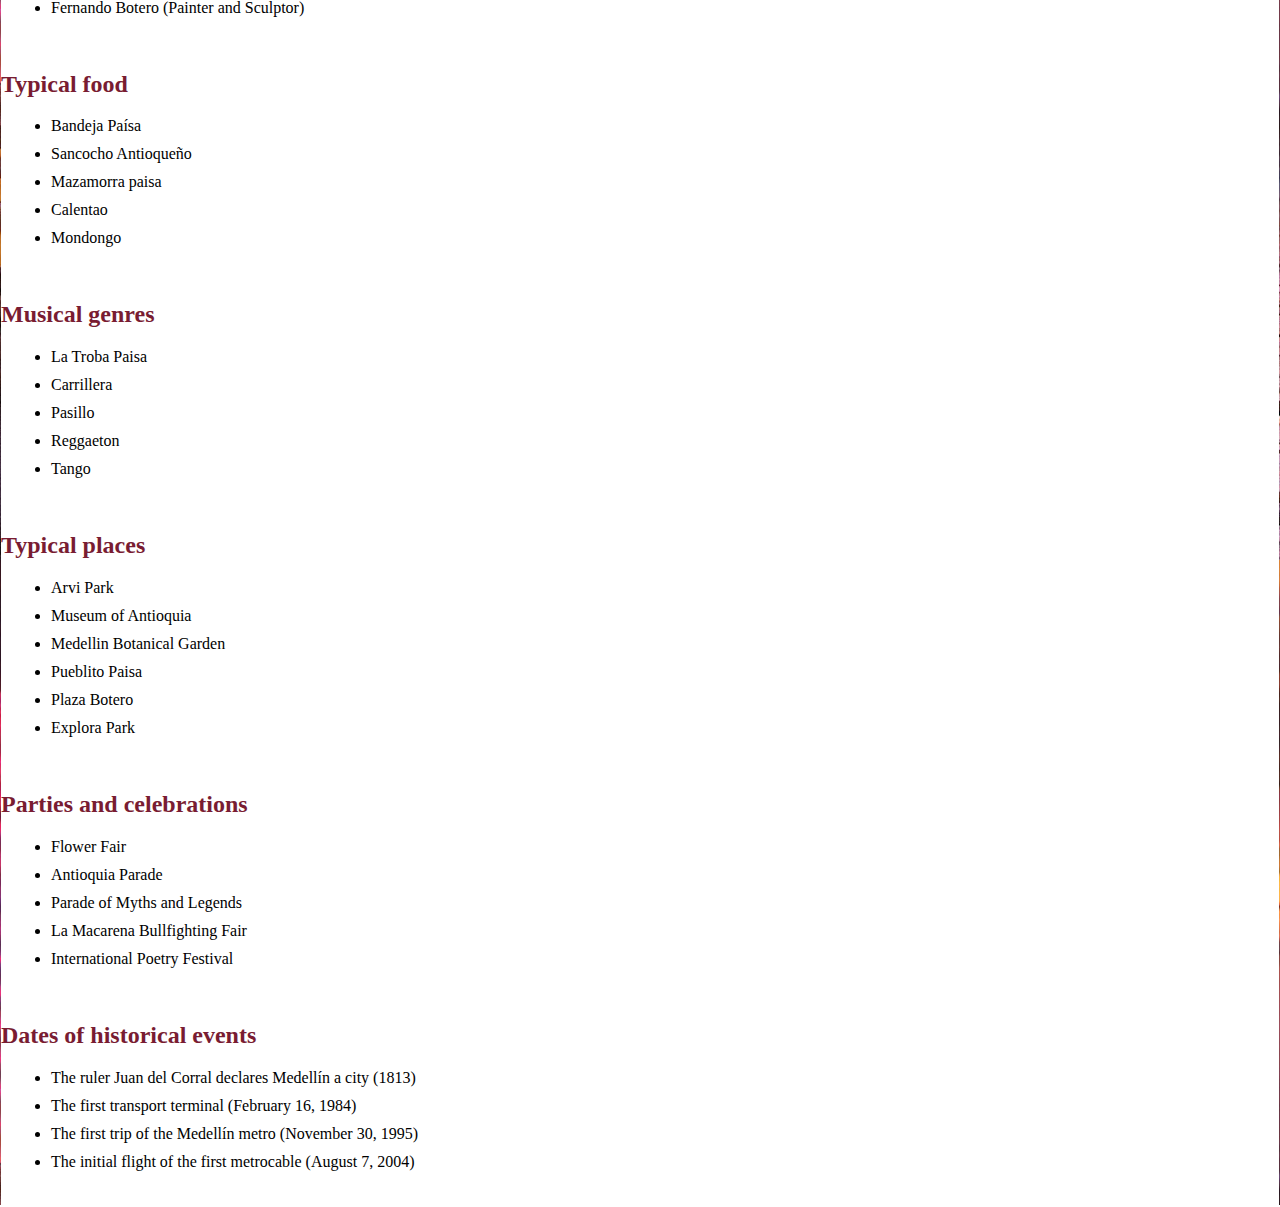
<file: en/medellin.html>
<!DOCTYPE html>
<html lang="en">
<head>
    <meta charset="UTF-8">
    <meta name="viewport" content="width=device-width, initial-scale=1.0">
    <title>Document</title>
    <link rel="stylesheet" href="styles.css">
</head>
<body>

    <div class="nav">
        <div class="nav-logo ime"><div><a href="index.html"><img src="imagenes/logo.jpg" alt="" width="80" height="60"></a></div></div>
        <ul class="nav-links">
            <li><a href="#" class="nav-link">Start</a></li>
            <div><li>
                <a href="" class="nav-link-bar">destination</a>
                <div class="otro"></div>
                <ul class="lugares">
                    <li class="ex"><a href="medellin.html">Medellín</a></li>
                    <li class="ex"><a href="bogota.html">Bogotá</a></li>
                    <li class="ex"><a href="cartagena.html">Cartagena</a></li>
                    <li class="ex"><a href="guatape.html">Guatapé</a></li>
                </ul>
            </li></div>
            <li><a href="#" class="nav-link">Contact</a></li>
            <div><li>
                <a href="" class="nav-link-bar">Lenguaje</a>
                <div class="otrocoso"></div>
                <ul class="idiomas">
                    <li><a href="../en/medellin.html" class="idio">Inglish</a></li>
                    <li><a href="../es/medellin.html" class="idio">Spanish</a></li>
                </ul>
            </li>
        </ul>
        <div class="nav-toggle">≡ MENU</div>
    </div>

    <div>
        <div class="container"><img src="imagenes/medellin.jpg" alt="" height="1038.28px" style="margin: 1px -20px;"></div>    
    </div>

    <div class="relleno"> <h1 class="titulos">GET TO KNOW MEDELLÍN</h1>
        <h2 class="subtitle">Population</h2>
        <p>2,569 million (2020)</p> <br>

        <h2 class="subtitle">Climate</h2>
        <p>It is known as “The City of Eternal Spring” due to its pleasant and temperate climate throughout the year, with an average temperature of 22 degrees Celsius (72 degrees Fahrenheit).</p> <br>

        <h2 class="subtitle">Historical figures</h2>
        <ul>
            <li class="sepa">Félix Restrepo (Philologist and Jesuit)</li>
            <li class="sepa">Luis Eduardo Vieco (Painter and Draftsman)</li>
            <li class="sepa">Luis Ángel Arango (Financialist and Lawyer)</li>
            <li class="sepa">Carlos Vieco Ortiz (Musician and Composer)</li>
            <li class="sepa">Fernando Botero (Painter and Sculptor)</li>
        </ul> <br>

        <h2 class="subtitle">Typical food</h2>
        <ul>
            <li class="sepa">Bandeja Paísa</li>
            <li class="sepa">Sancocho Antioqueño</li>
            <li class="sepa">Mazamorra paisa</li>
            <li class="sepa">Calentao</li>
            <li class="sepa">Mondongo</li>
        </ul> <br>


        <h2 class="subtitle">Musical genres</h2>
        <ul>
            <li class="sepa">La Troba Paisa</li>
            <li class="sepa">Carrillera</li>
            <li class="sepa">Pasillo</li>
            <li class="sepa">Reggaeton</li>
            <li class="sepa">Tango </li>
        </ul> <br>


        <h2 class="subtitle">Typical places</h2>
        <ul>
            <li class="sepa">Arvi Park</li>
            <li class="sepa">Museum of Antioquia</li>
            <li class="sepa">Medellin Botanical Garden</li>
            <li class="sepa">Pueblito Paisa</li>
            <li class="sepa">Plaza Botero</li>
            <li class="sepa">Explora Park</li>
        </ul> <br>


        <h2 class="subtitle">Parties and celebrations</h2>
        <ul>
            <li class="sepa">Flower Fair</li>
            <li class="sepa">Antioquia Parade</li>
            <li class="sepa">Parade of Myths and Legends</li>
            <li class="sepa">La Macarena Bullfighting Fair</li>
            <li class="sepa">International Poetry Festival</li>
        </ul> <br>


        <h2 class="subtitle">Dates of historical events</h2>
        <ul>
            <li class="sepa">The ruler Juan del Corral declares Medellín a city (1813)</li>
            <li class="sepa">The first transport terminal (February 16, 1984)</li>
            <li class="sepa">The first trip of the Medellín metro (November 30, 1995)</li>
            <li class="sepa">The initial flight of the first metrocable (August 7, 2004)</li>
        </ul> <br>

        

    </div>
    
</body>
</html>
</file>
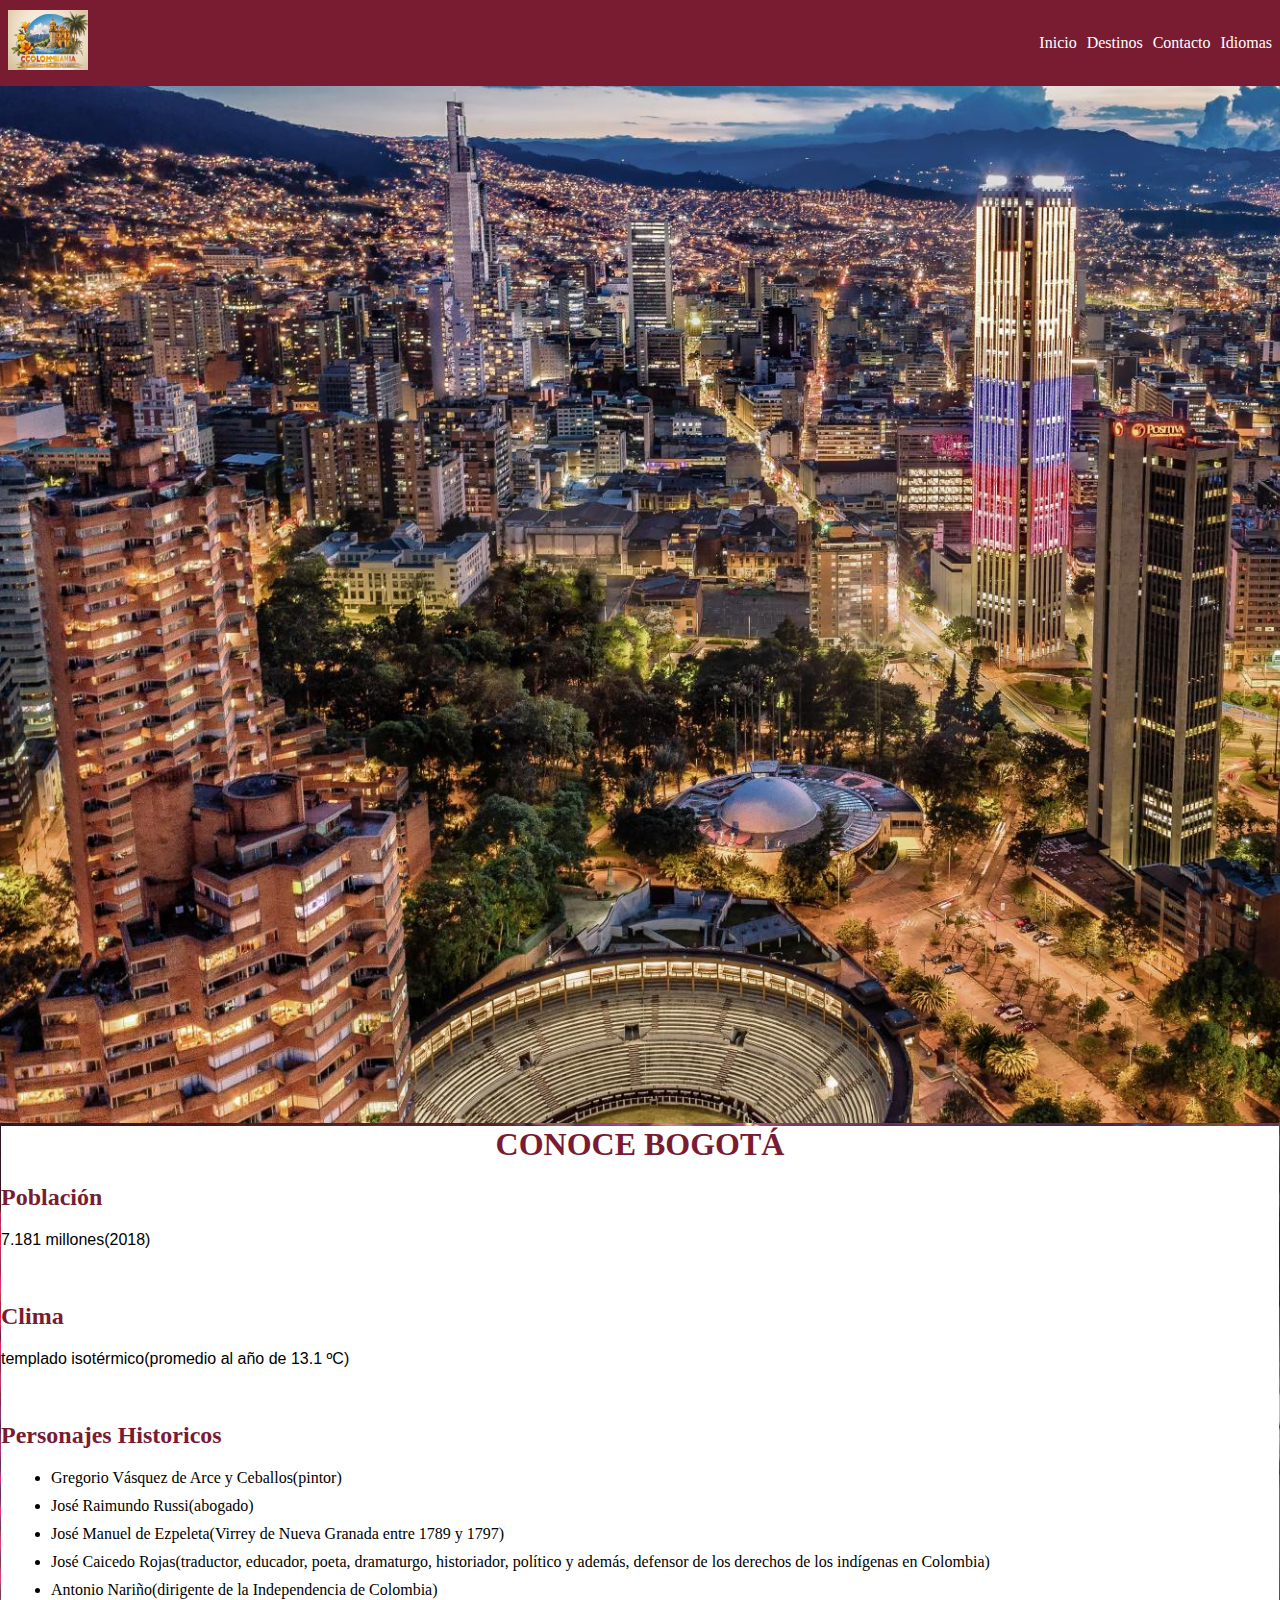
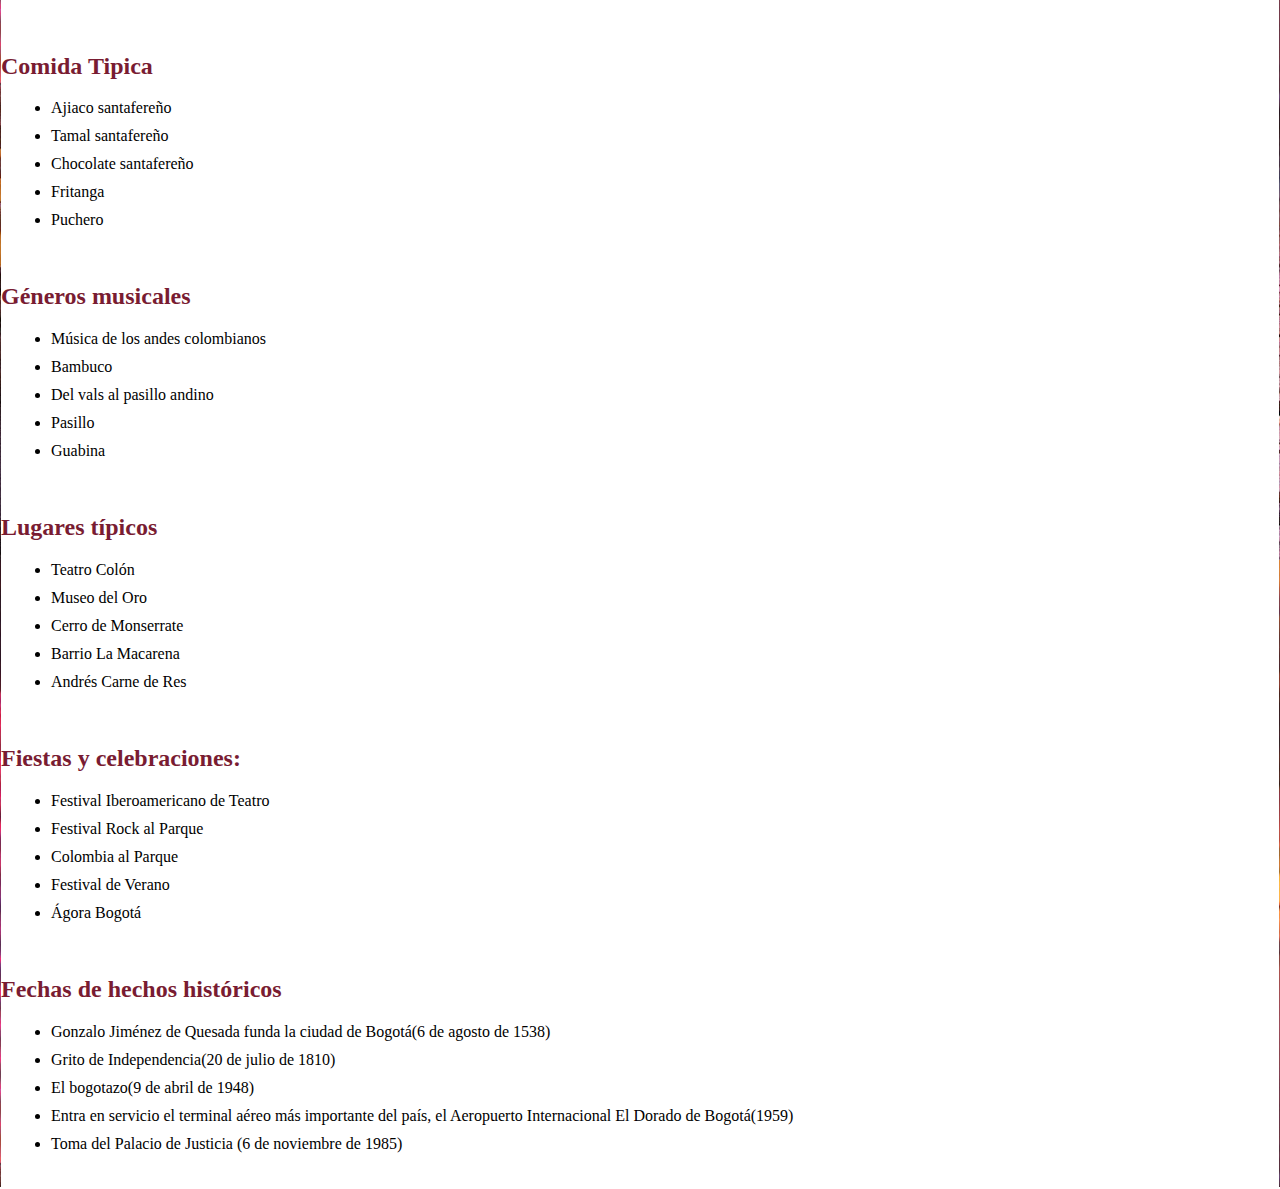
<file: es/bogota.html>
<!DOCTYPE html>
<html lang="en">
<head>
    <meta charset="UTF-8">
    <meta name="viewport" content="width=device-width, initial-scale=1.0">
    <title>Document</title>
    <link rel="stylesheet" href="styles.css">
</head>
<body>

    <div class="nav">
        <div class="nav-logo ime"><div><a href="index.html"><img src="imagenes/logo.jpg" alt="" width="80" height="60"></a></div></div>
        <ul class="nav-links">
            <li><a href="#" class="nav-link">Inicio</a></li>
            <div><li>
                <a href="" class="nav-link-bar">Destinos</a>
                <div class="otro"></div>
                <ul class="lugares">
                    <li class="ex"><a href="medellin.html">Medellín</a></li>
                    <li class="ex"><a href="bogota.html">Bogotá</a></li>
                    <li class="ex"><a href="cartagena.html">Cartagena</a></li>
                    <li class="ex"><a href="guatape.html">Guatapé</a></li>
                </ul>
            </li></div>
            <li><a href="#" class="nav-link">Contacto</a></li>
            <div><li>
                <a href="" class="nav-link-bar">Idiomas</a>
                <div class="otrocoso"></div>
                <ul class="idiomas">
                    <li><a href="../en/bogota.html" class="idio">inglés</a></li>
                    <li><a href="../es/bogota.html" class="idio">español</a></li>
                </ul>
            </li>
        </ul>
        <div class="nav-toggle">≡ MENU</div>
    </div>

    <div>
        <div class="container"><img src="imagenes/bogota.jpg" alt="" height="1038.28px" style="margin: 1px -20px;"></div>    
    </div>

    <div class="relleno"> <h1 class="titulos">CONOCE BOGOTÁ</h1>
        <h2 class="subtitle">Población</h2>
        <p>7.181 millones(2018)</p> <br>

        <h2 class="subtitle">Clima</h2>
        <p>templado isotérmico(promedio al año de 13.1 ºC)</p> <br>

        <h2 class="subtitle">Personajes Historicos</h2>
        <ul>
            <li class="sepa">Gregorio Vásquez de Arce y Ceballos(pintor)</li>
            <li class="sepa">José Raimundo Russi(abogado)</li>
            <li class="sepa">José Manuel de Ezpeleta(Virrey de Nueva Granada entre 1789 y 1797)</li>
            <li class="sepa">José Caicedo Rojas(traductor, educador, poeta, dramaturgo, historiador, político y además, defensor de los derechos de los indígenas en Colombia)</li>
            <li class="sepa">Antonio Nariño(dirigente de la Independencia de Colombia)</li>
        </ul> <br>

        <h2 class="subtitle">Comida Tipica</h2>
        <ul>
            <li class="sepa">Ajiaco santafereño</li>
            <li class="sepa">Tamal santafereño</li>
            <li class="sepa">Chocolate santafereño</li>
            <li class="sepa">Fritanga</li>
            <li class="sepa">Puchero</li>
        </ul> <br>


        <h2 class="subtitle">Géneros musicales</h2>
        <ul>
            <li class="sepa">Música de los andes colombianos</li>
            <li class="sepa">Bambuco</li>
            <li class="sepa">Del vals al pasillo andino</li>
            <li class="sepa">Pasillo</li>
            <li class="sepa">Guabina </li>
        </ul> <br>


        <h2 class="subtitle">Lugares típicos</h2>
        <ul>
            <li class="sepa">Teatro Colón</li>
            <li class="sepa">Museo del Oro</li>
            <li class="sepa">Cerro de Monserrate</li>
            <li class="sepa">Barrio La Macarena</li>
            <li class="sepa">Andrés Carne de Res</li>
        </ul> <br>


        <h2 class="subtitle">Fiestas y celebraciones:</h2>
        <ul>
            <li class="sepa">Festival Iberoamericano de Teatro</li>
            <li class="sepa">Festival Rock al Parque</li>
            <li class="sepa">Colombia al Parque</li>
            <li class="sepa">Festival de Verano</li>
            <li class="sepa">Ágora Bogotá</li>
        </ul> <br>


        <h2 class="subtitle">Fechas de hechos históricos</h2>
        <ul>
            <li class="sepa">Gonzalo Jiménez de Quesada funda la ciudad de Bogotá(6 de agosto de 1538)</li>
            <li class="sepa">Grito de Independencia(20 de julio de 1810)</li>
            <li class="sepa">El bogotazo(9 de abril de 1948)</li>
            <li class="sepa">Entra en servicio el terminal aéreo más importante del país, el Aeropuerto Internacional El Dorado de Bogotá(1959)</li>
            <li class="sepa">Toma del Palacio de Justicia (6 de noviembre de 1985)</li>
        </ul> <br>

    </div>
    
</body>
</html>
</file>
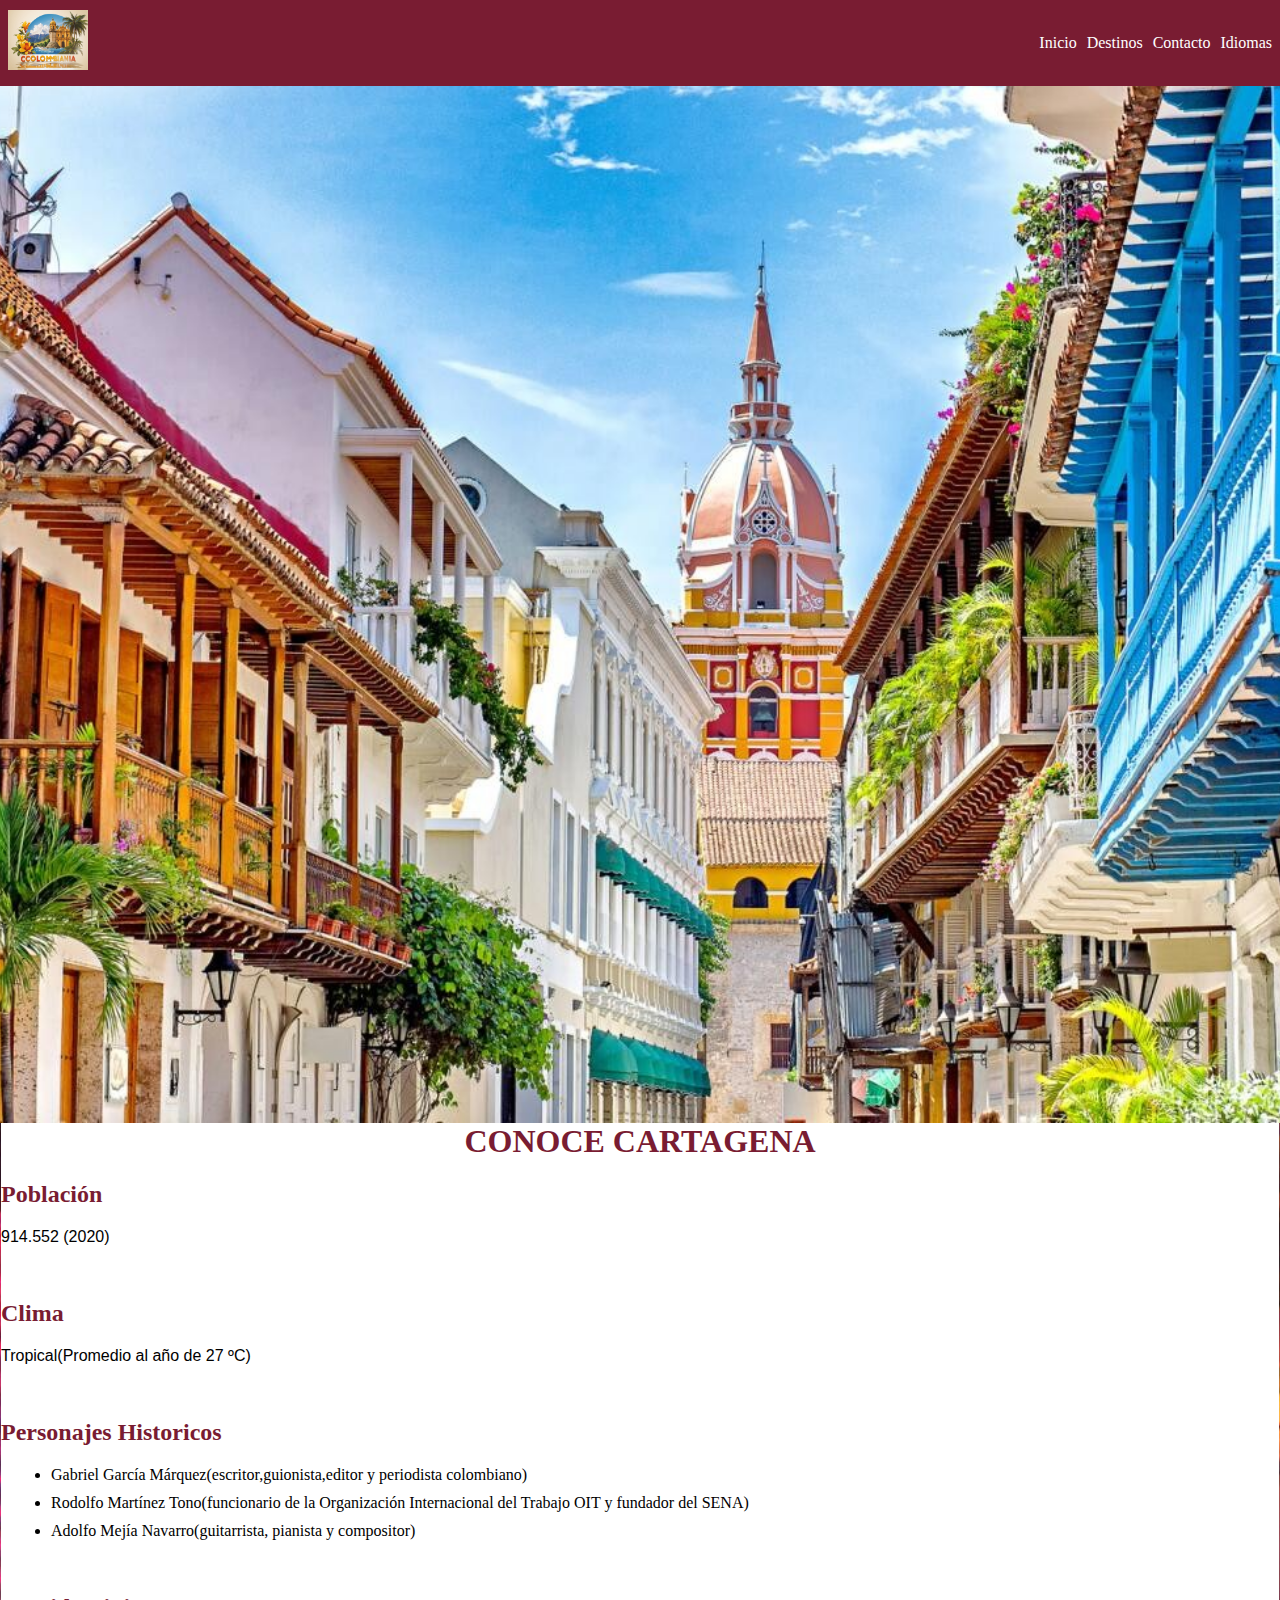
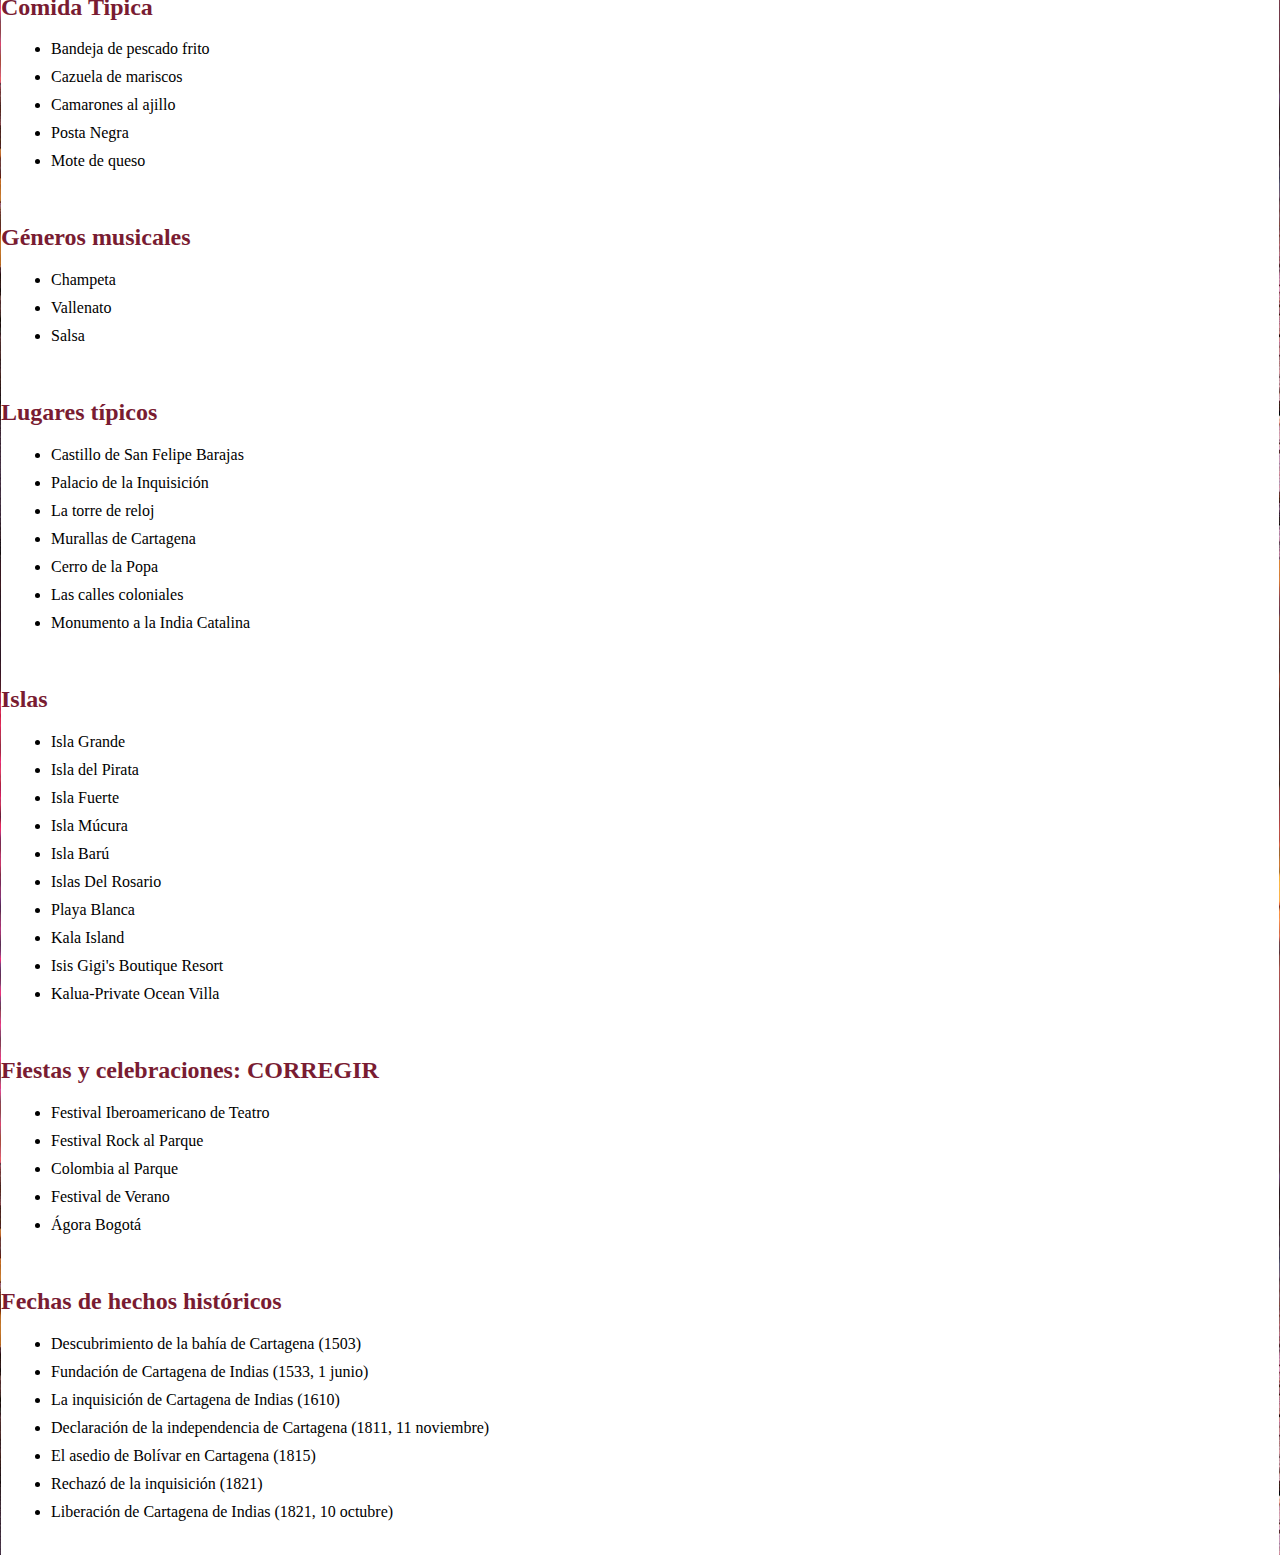
<file: es/cartagena.html>
<!DOCTYPE html>
<html lang="en">
<head>
    <meta charset="UTF-8">
    <meta name="viewport" content="width=device-width, initial-scale=1.0">
    <title>Document</title>
    <link rel="stylesheet" href="styles.css">
</head>
<body>
    <div class="nav">
        <div class="nav-logo ime"><div><a href="index.html"><img src="imagenes/logo.jpg" alt="" width="80" height="60"></a></div></div>
        <ul class="nav-links">
            <li><a href="#" class="nav-link">Inicio</a></li>
            <div><li>
                <a href="" class="nav-link-bar">Destinos</a>
                <div class="otro"></div>
                <ul class="lugares">
                    <li class="ex"><a href="medellin.html">Medellín</a></li>
                    <li class="ex"><a href="bogota.html">Bogotá</a></li>
                    <li class="ex"><a href="cartagena.html">Cartagena</a></li>
                    <li class="ex"><a href="guatape.html">Guatapé</a></li>
                </ul>
            </li></div>
            <li><a href="#" class="nav-link">Contacto</a></li>
            <div><li>
                <a href="" class="nav-link-bar">Idiomas</a>
                <div class="otrocoso"></div>
                <ul class="idiomas">
                    <li><a href="../en/cartagena.html" class="idio">inglés</a></li>
                    <li><a href="../es/cartagena.html" class="idio">español</a></li>
                </ul>
            </li>
        </ul>
        <div class="nav-toggle">≡ MENU</div>
    </div>

    <div>
        <div class="container"><img src="imagenes/cartagena.jpg" alt="" height="1038.28px" style="margin: 1px -35px -2px -20px; width: 1850px;"></div>    
    </div>

    <div class="relleno"> <h1 class="titulos">CONOCE CARTAGENA</h1>
        <h2 class="subtitle">Población</h2>
        <p>914.552 (2020)</p> <br>

        <h2 class="subtitle">Clima</h2>
        <p>Tropical(Promedio al año de 27 ºC)</p> <br>

        <h2 class="subtitle">Personajes Historicos</h2>
        <ul>
            <li class="sepa">Gabriel García Márquez(escritor,guionista,editor y periodista colombiano)</li>
            <li class="sepa">Rodolfo Martínez Tono(funcionario de la Organización Internacional del Trabajo OIT y fundador del SENA)</li>
            <li class="sepa">Adolfo Mejía Navarro(guitarrista, pianista y compositor)</li>

        </ul> <br>

        <h2 class="subtitle">Comida Tipica</h2>
        <ul>
            <li class="sepa">Bandeja de pescado frito</li>
            <li class="sepa">Cazuela de mariscos</li>
            <li class="sepa">Camarones al ajillo</li>
            <li class="sepa">Posta Negra</li>
            <li class="sepa">Mote de queso</li>
        </ul> <br>


        <h2 class="subtitle">Géneros musicales</h2>
        <ul>
            <li class="sepa">Champeta</li>
            <li class="sepa">Vallenato</li>
            <li class="sepa">Salsa</li>
        </ul> <br>


        <h2 class="subtitle">Lugares típicos</h2>
        <ul>
            <li class="sepa">Castillo de San Felipe Barajas</li>
            <li class="sepa">Palacio de la Inquisición</li>
            <li class="sepa">La torre de reloj</li>
            <li class="sepa">Murallas de Cartagena</li>
            <li class="sepa">Cerro de la Popa</li>
            <li class="sepa">Las calles coloniales</li>
            <li class="sepa">Monumento a la India Catalina</li>
        </ul> <br>

        <h2 class="subtitle">Islas</h2>
        <ul>
            <li class="sepa">Isla Grande</li>
            <li class="sepa">Isla del Pirata</li>
            <li class="sepa">Isla Fuerte</li>
            <li class="sepa">Isla Múcura</li>
            <li class="sepa">Isla Barú</li>
            <li class="sepa">Islas Del Rosario</li>
            <li class="sepa">Playa Blanca</li>
            <li class="sepa">Kala Island</li>
            <li class="sepa">Isis Gigi's Boutique Resort</li>
            <li class="sepa">Kalua-Private Ocean Villa</li>
        </ul> <br>


        <h2 class="subtitle">Fiestas y celebraciones: CORREGIR</h2>
        <ul>
            <li class="sepa">Festival Iberoamericano de Teatro</li>
            <li class="sepa">Festival Rock al Parque</li>
            <li class="sepa">Colombia al Parque</li>
            <li class="sepa">Festival de Verano</li>
            <li class="sepa">Ágora Bogotá</li>
        </ul> <br>


        <h2 class="subtitle">Fechas de hechos históricos</h2>
        <ul>
            <li class="sepa">Descubrimiento de la bahía de Cartagena (1503)</li>
            <li class="sepa">Fundación de Cartagena de Indias (1533, 1 junio)</li>
            <li class="sepa">La inquisición de Cartagena de Indias (1610)</li>
            <li class="sepa">Declaración de la independencia de Cartagena (1811, 11 noviembre)</li>
            <li class="sepa">El asedio de Bolívar en Cartagena (1815)</li>
            <li class="sepa">Rechazó de la inquisición (1821)</li>
            <li class="sepa">Liberación de Cartagena de Indias (1821, 10 octubre)</li>
        </ul> <br>

    </div>
    
</body>
</html>
</file>
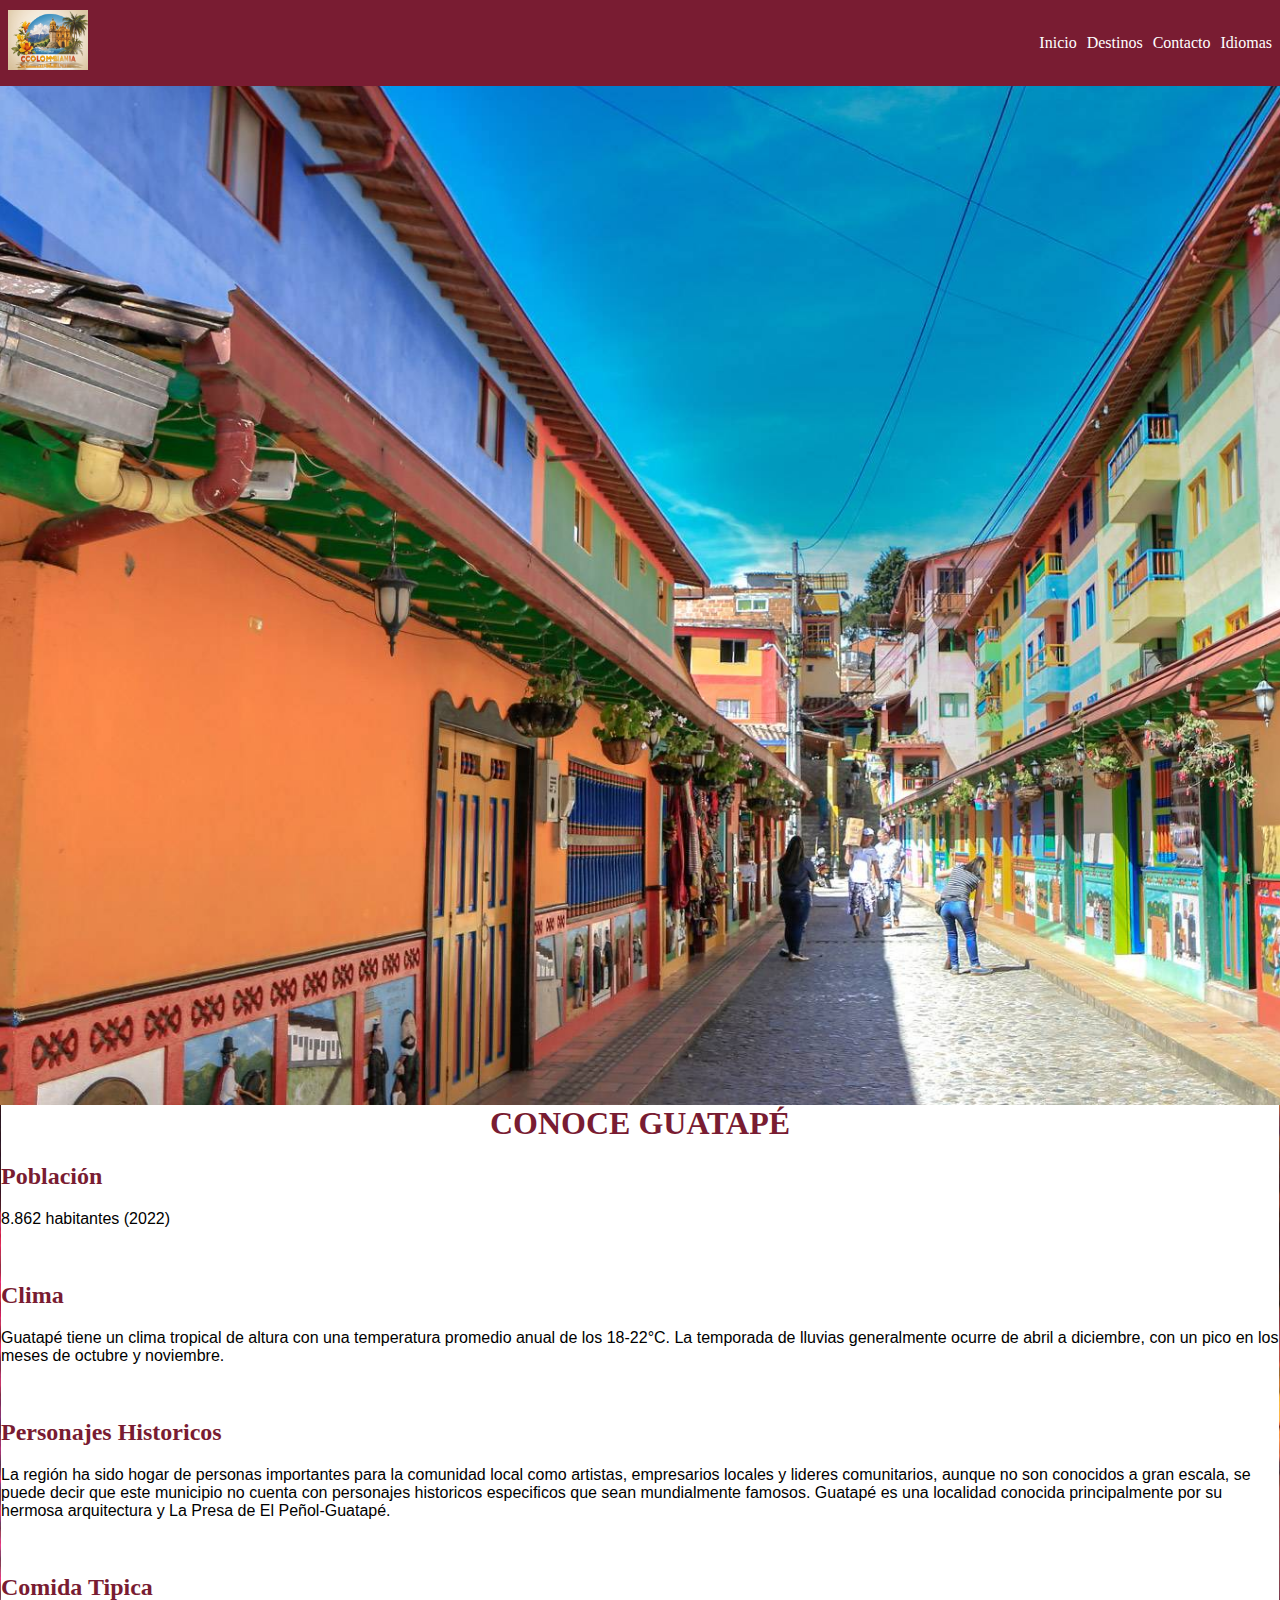
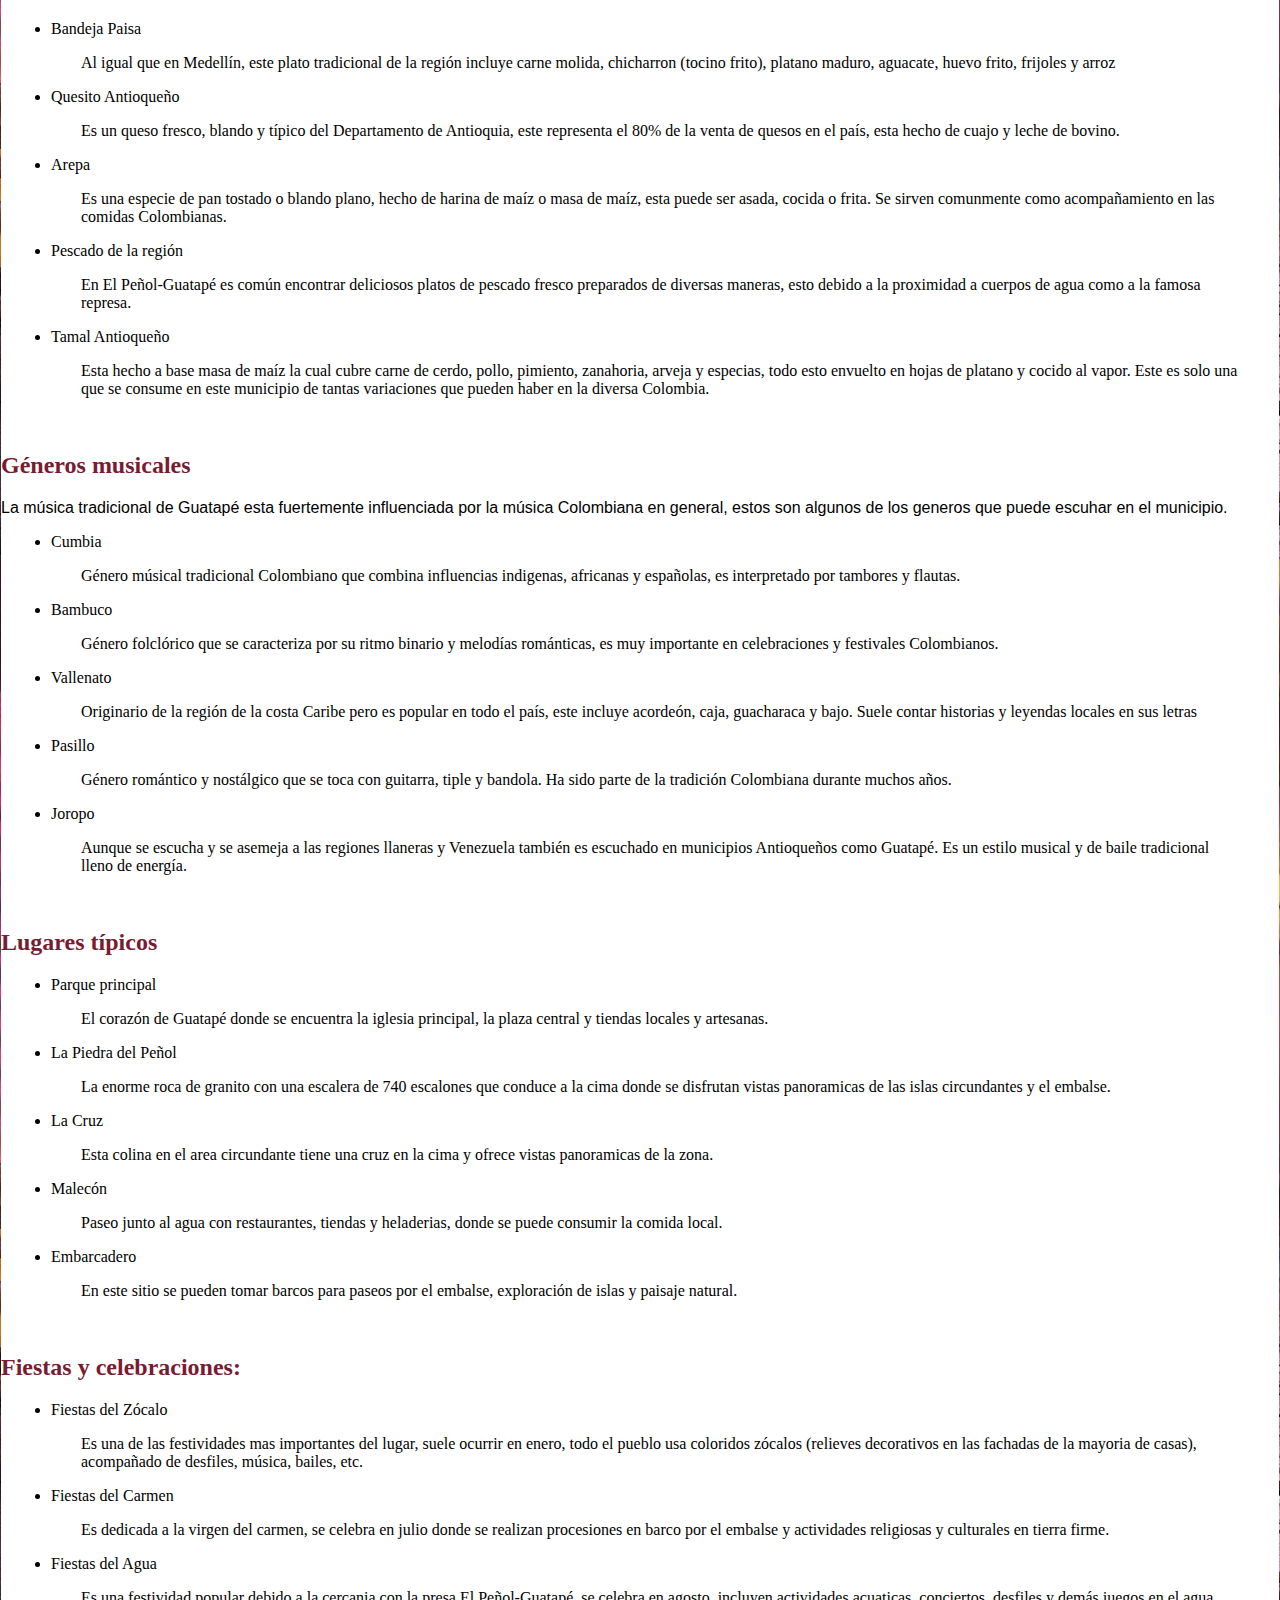
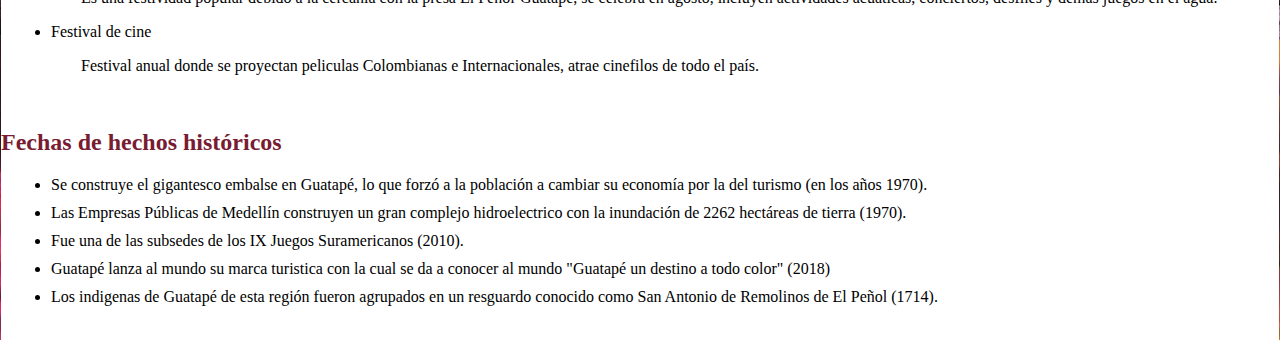
<file: es/guatape.html>
<!DOCTYPE html>
<html lang="en">
<head>
    <meta charset="UTF-8">
    <meta name="viewport" content="width=device-width, initial-scale=1.0">
    <title>Document</title>
    <link rel="stylesheet" href="styles.css">
</head>
<body>

    <div class="nav">
        <div class="nav-logo ime"><div><a href="index.html"><img src="imagenes/logo.jpg" alt="" width="80" height="60"></a></div></div>
        <ul class="nav-links">
            <li><a href="#" class="nav-link">Inicio</a></li>
            <div><li>
                <a href="" class="nav-link-bar">Destinos</a>
                <div class="otro"></div>
                <ul class="lugares">
                    <li class="ex"><a href="medellin.html">Medellín</a></li>
                    <li class="ex"><a href="bogota.html">Bogotá</a></li>
                    <li class="ex"><a href="cartagena.html">Cartagena</a></li>
                    <li class="ex"><a href="guatape.html">Guatapé</a></li>
                </ul>
            </li></div>
            <li><a href="#" class="nav-link">Contacto</a></li>
            <div><li>
                <a href="" class="nav-link-bar">Idiomas</a>
                <div class="otrocoso"></div>
                <ul class="idiomas">
                    <li><a href="../en/guatape.html" class="idio">inglés</a></li>
                    <li><a href="../es/guatape.html" class="idio">español</a></li>
                </ul>
            </li>
        </ul>
        <div class="nav-toggle">≡ MENU</div>
    </div>

    <div>
        <div class="container"><img src="imagenes/guatape.jpg" alt="" height="1020.28px" style="margin: 1px -35px -2px -20px; width: 1849px;"></div>  
    </div>

    <div class="relleno"> <h1 class="titulos">CONOCE GUATAPÉ</h1>
        <h2 class="subtitle">Población</h2>
        <p>8.862 habitantes (2022)</p> <br>

        <h2 class="subtitle">Clima</h2>
        <p>Guatapé tiene un clima tropical de altura con una temperatura promedio anual de los 18-22°C. La temporada de lluvias generalmente ocurre de abril a diciembre, con un pico en los meses de octubre y noviembre.</p> <br>

        <h2 class="subtitle">Personajes Historicos</h2>
        <p>La región ha sido hogar de personas importantes para la comunidad local como artistas, empresarios locales y lideres comunitarios, aunque no son conocidos a gran escala, se puede decir que este municipio no cuenta con personajes historicos especificos que sean mundialmente famosos. Guatapé es una localidad conocida principalmente por su hermosa arquitectura y La Presa de El Peñol-Guatapé.</p>
        <br>

        <h2 class="subtitle">Comida Tipica</h2>
        <ul>
            <li class="sepa">Bandeja Paisa</li>
            <blockquote>Al igual que en Medellín, este plato tradicional de la región incluye carne molida, chicharron (tocino frito), platano maduro, aguacate, huevo frito, frijoles y arroz</blockquote>
            <li class="sepa">Quesito Antioqueño</li>
            <blockquote>Es un queso fresco, blando y típico del Departamento de Antioquia, este representa el 80% de la venta de quesos en el país, esta hecho de cuajo y leche de bovino.</blockquote>
            <li class="sepa">Arepa</li>
            <blockquote>Es una especie de pan tostado o blando plano, hecho de harina de maíz o masa de maíz, esta puede ser asada, cocida o frita. Se sirven comunmente como acompañamiento en las comidas Colombianas.</blockquote>
            <li class="sepa">Pescado de la región</li>
            <blockquote>En El Peñol-Guatapé es común encontrar deliciosos platos de pescado fresco preparados de diversas maneras, esto debido a la proximidad a cuerpos de agua como a la famosa represa.</blockquote>
            <li class="sepa">Tamal Antioqueño</li>
            <blockquote>Esta hecho a base masa de maíz la cual cubre carne de cerdo, pollo, pimiento, zanahoria, arveja y especias, todo esto envuelto en hojas de platano y cocido al vapor. Este es solo una que se consume en este municipio de tantas variaciones que pueden haber en la diversa Colombia. </blockquote>
        </ul> <br>


        <h2 class="subtitle">Géneros musicales</h2>
        <p>La música tradicional de Guatapé esta fuertemente influenciada por la música Colombiana en general, estos son algunos de los generos que puede escuhar en el municipio.</p>
        <ul>
            <li class="sepa">Cumbia</li>
            <blockquote>Género músical tradicional Colombiano que combina influencias indigenas, africanas y españolas, es interpretado por tambores y flautas.</blockquote>
            <li class="sepa">Bambuco</li>
            <blockquote>Género folclórico que se caracteriza por su ritmo binario y melodías románticas, es muy importante en celebraciones y festivales Colombianos.</blockquote>
            <li class="sepa">Vallenato</li>
            <blockquote>Originario de la región de la costa Caribe pero es popular en todo el país, este incluye acordeón, caja, guacharaca y bajo. Suele contar historias y leyendas locales en sus letras</blockquote>
            <li class="sepa">Pasillo</li>
            <blockquote>Género romántico y nostálgico que se toca con guitarra, tiple y bandola. Ha sido parte de la tradición Colombiana durante muchos años.</blockquote>
            <li class="sepa">Joropo</li>
            <blockquote>Aunque se escucha y se asemeja a las regiones llaneras y Venezuela también es escuchado en municipios Antioqueños como Guatapé. Es un estilo musical y de baile tradicional lleno de energía.</blockquote>
        </ul> <br>


        <h2 class="subtitle">Lugares típicos</h2>
        <ul>
            <li class="sepa">Parque principal</li>
            <blockquote>El corazón de Guatapé donde se encuentra la iglesia principal, la plaza central y tiendas locales y artesanas.</blockquote>
            <li class="sepa">La Piedra del Peñol</li>
            <blockquote>La enorme roca de granito con una escalera de 740 escalones que conduce a la cima donde se disfrutan vistas panoramicas de las islas circundantes y el embalse.</blockquote>
            <li class="sepa">La Cruz</li>
            <blockquote>Esta colina en el area circundante tiene una cruz en la cima y ofrece vistas panoramicas de la zona.</blockquote>
            <li class="sepa">Malecón</li>
            <blockquote>Paseo junto al agua con restaurantes, tiendas y heladerias, donde se puede consumir la comida local.</blockquote>
            <li class="sepa">Embarcadero</li>
            <blockquote>En este sitio se pueden tomar barcos para paseos por el embalse, exploración de islas y paisaje natural.</blockquote>
        </ul> <br>


        <h2 class="subtitle">Fiestas y celebraciones:</h2>
        <ul>
            <li class="sepa">Fiestas del Zócalo</li>
            <blockquote>Es una de las festividades mas importantes del lugar, suele ocurrir en enero, todo el pueblo usa coloridos zócalos (relieves decorativos en las fachadas de la mayoria de casas), acompañado de desfiles, música, bailes, etc.</blockquote>
            <li class="sepa">Fiestas del Carmen</li>
            <blockquote>Es dedicada a la virgen del carmen, se celebra en julio donde se realizan procesiones en barco por el embalse y actividades religiosas y culturales en tierra firme.</blockquote>
            <li class="sepa">Fiestas del Agua</li>
            <blockquote>Es una festividad popular debido a la cercania con la presa El Peñol-Guatapé, se celebra en agosto, incluyen actividades acuaticas, conciertos, desfiles y demás juegos en el agua.</blockquote>
            <li class="sepa">Festival de cine</li>
            <blockquote>Festival anual donde se proyectan peliculas Colombianas e Internacionales, atrae cinefilos de todo el país.</blockquote>
        </ul> <br>


        <h2 class="subtitle">Fechas de hechos históricos</h2>
        <ul>
            <li class="sepa">Se construye el gigantesco embalse en Guatapé, lo que forzó a la población a cambiar su economía por la del turismo (en los años 1970).</li>
            <li class="sepa">Las Empresas Públicas de Medellín construyen un gran complejo hidroelectrico con la inundación de 2262 hectáreas de tierra (1970).</li>
            <li class="sepa">Fue una de las subsedes de los IX Juegos Suramericanos (2010).</li>
            <li class="sepa">Guatapé lanza al mundo su marca turistica con la cual se da a conocer al mundo "Guatapé un destino a todo color" (2018)</li>
            <li class="sepa">Los indigenas de Guatapé de esta región fueron agrupados en un resguardo conocido como San Antonio de Remolinos de El Peñol (1714).</li>
        </ul> <br>

    </div>
    
</body>
</html>
</file>
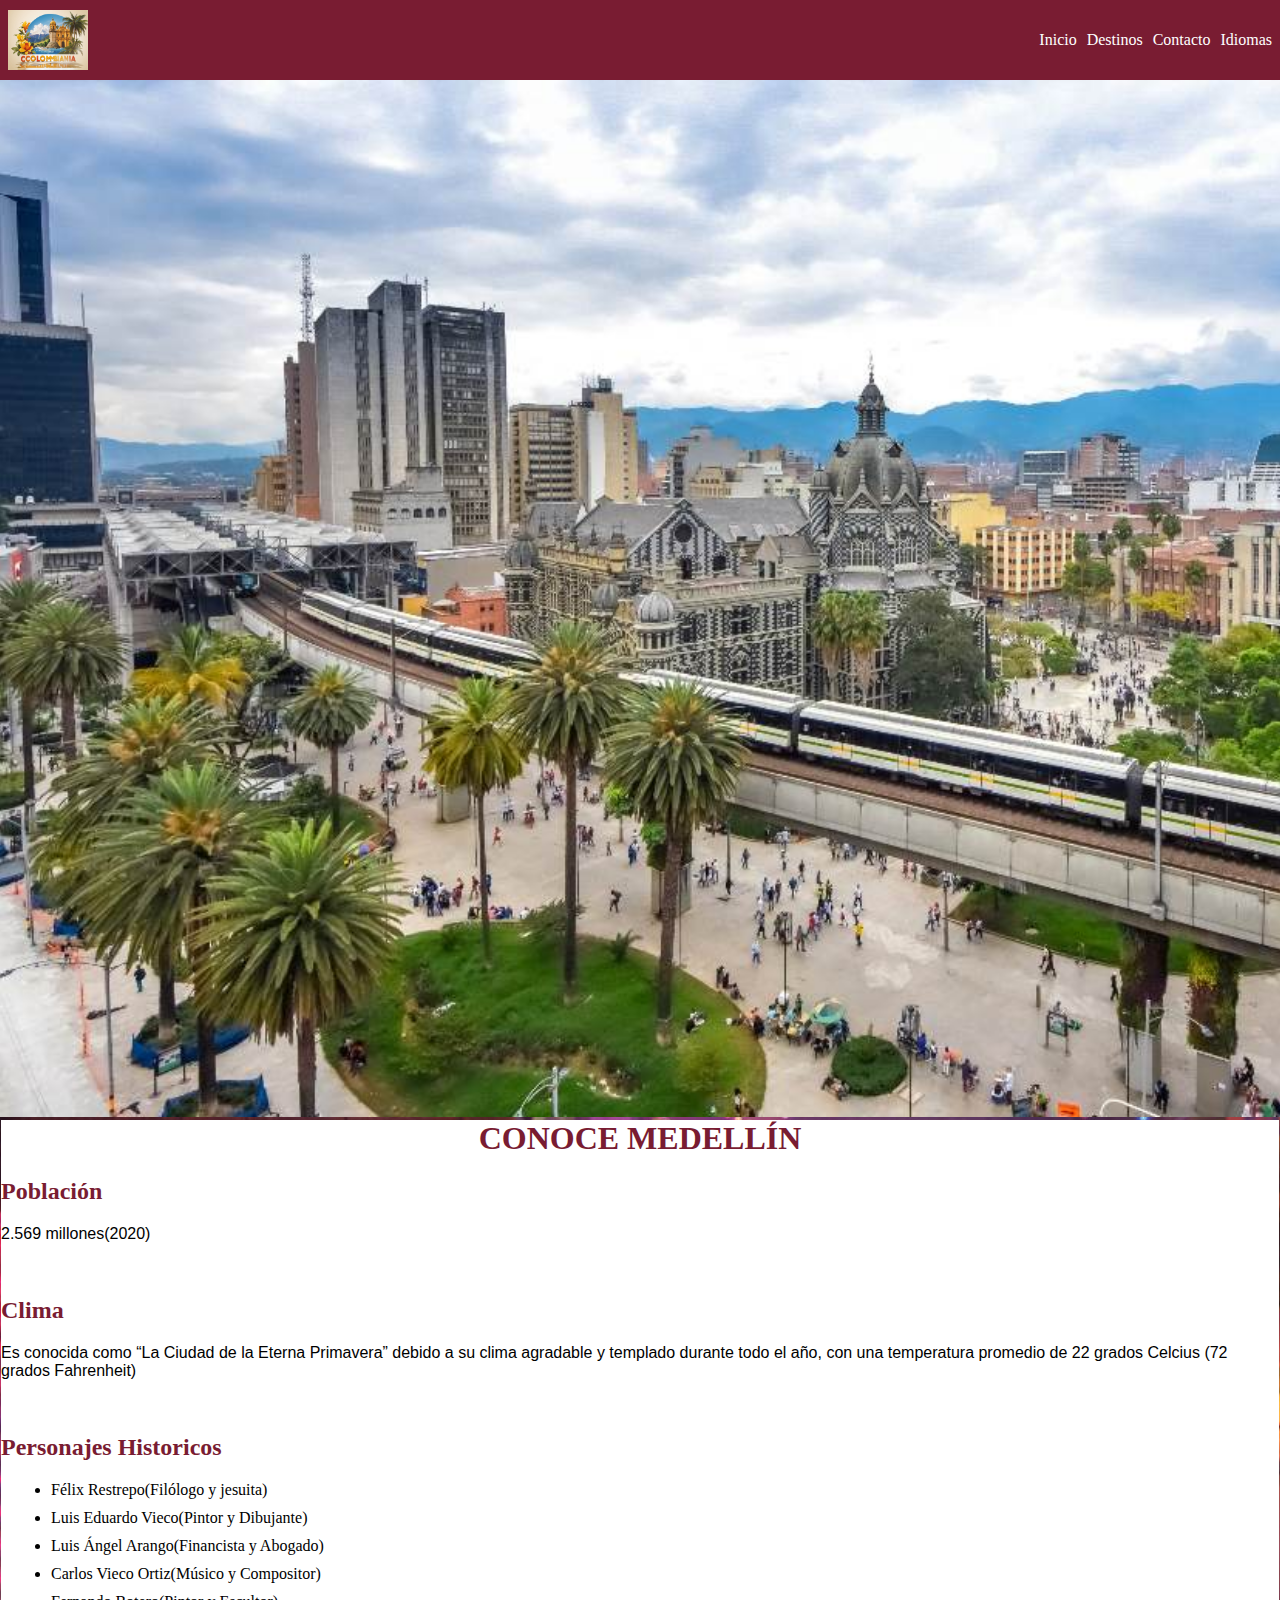
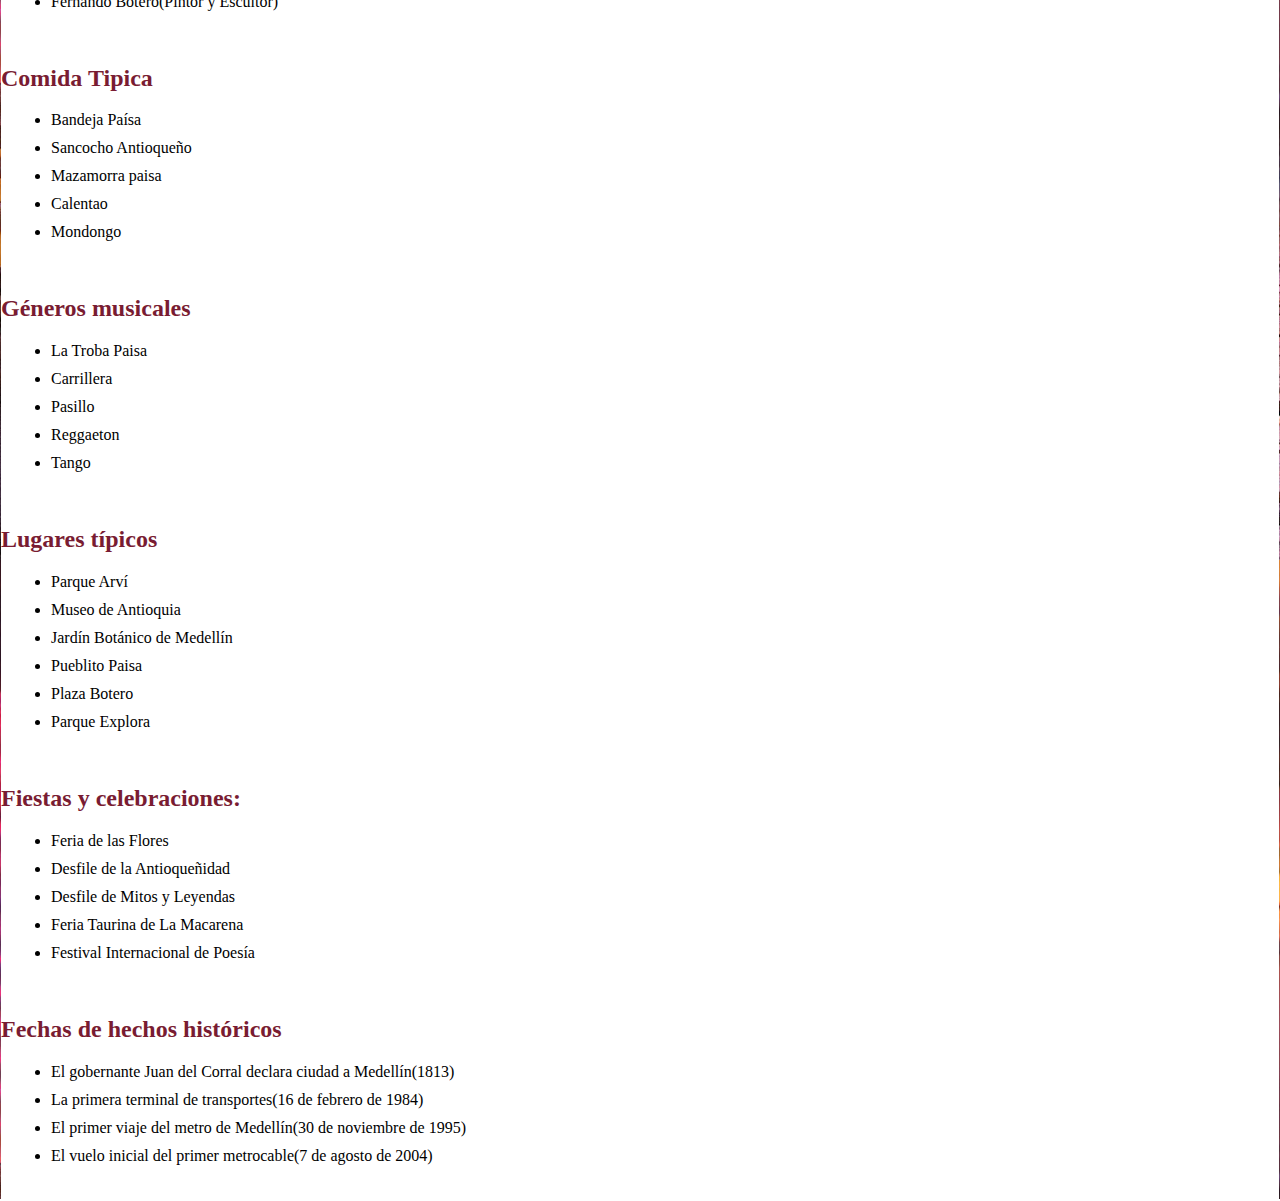
<file: es/medellin.html>
<html>
<head>
    <title>Document</title>
    <link rel="stylesheet" href="styles.css">
</head>
<body>

    <div class="nav">
        <div class="nav-logo ime"><div><a href="index.html"><img src="imagenes/logo.jpg" alt="" width="80" height="60"></a></div></div>
        <ul class="nav-links">
            <li><a href="#" class="nav-link">Inicio</a></li>
            <div><li>
                <a href="" class="nav-link-bar">Destinos</a>
                <div class="otro"></div>
                <ul class="lugares">
                    <li class="ex"><a href="medellin.html">Medellín</a></li>
                    <li class="ex"><a href="bogota.html">Bogotá</a></li>
                    <li class="ex"><a href="cartagena.html">Cartagena</a></li>
                    <li class="ex"><a href="guatape.html">Guatapé</a></li>
                </ul>
            </li></div>
            <li><a href="#" class="nav-link">Contacto</a></li>
            <div><li>
                <a href="" class="nav-link-bar">Idiomas</a>
                <div class="otrocoso"></div>
                <ul class="idiomas">
                    <li><a href="../en/medellin.html" class="idio">inglés</a></li>
                    <li><a href="../es/medellin.html" class="idio">español</a></li>
                </ul>
            </li>
        </ul>
        <div class="nav-toggle">≡ MENU</div>
    </div>

        <div class="container"><img src="imagenes/medellin.jpg" alt="" height="1038.28px" style="margin: 1px -20px;"></div>    

    <div class="relleno"> <h1 class="titulos">CONOCE MEDELLÍN</h1>
        <h2 class="subtitle">Población</h2>
        <p>2.569 millones(2020)</p> <br>

        <h2 class="subtitle">Clima</h2>
        <p>Es conocida como “La Ciudad de la Eterna Primavera” debido a su clima agradable y templado durante todo el año, con una temperatura promedio de 22 grados Celcius (72 grados Fahrenheit)</p> <br>

        <h2 class="subtitle">Personajes Historicos</h2>
        <ul>
            <li class="sepa">Félix Restrepo(Filólogo y jesuita)</li>
            <li class="sepa">Luis Eduardo Vieco(Pintor y Dibujante)</li>
            <li class="sepa">Luis Ángel Arango(Financista y Abogado)</li>
            <li class="sepa">Carlos Vieco Ortiz(Músico y Compositor)</li>
            <li class="sepa">Fernando Botero(Pintor y Escultor)</li>
        </ul> <br>

        <h2 class="subtitle">Comida Tipica</h2>
        <ul>
            <li class="sepa">Bandeja Paísa</li>
            <li class="sepa">Sancocho Antioqueño</li>
            <li class="sepa">Mazamorra paisa</li>
            <li class="sepa">Calentao</li>
            <li class="sepa">Mondongo</li>
        </ul> <br>


        <h2 class="subtitle">Géneros musicales</h2>
        <ul>
            <li class="sepa">La Troba Paisa</li>
            <li class="sepa">Carrillera</li>
            <li class="sepa">Pasillo</li>
            <li class="sepa">Reggaeton</li>
            <li class="sepa">Tango </li>
        </ul> <br>


        <h2 class="subtitle">Lugares típicos</h2>
        <ul>
            <li class="sepa">Parque Arví</li>
            <li class="sepa">Museo de Antioquia</li>
            <li class="sepa">Jardín Botánico de Medellín</li>
            <li class="sepa">Pueblito Paisa</li>
            <li class="sepa">Plaza Botero</li>
            <li class="sepa">Parque Explora</li>
        </ul> <br>


        <h2 class="subtitle">Fiestas y celebraciones:</h2>
        <ul>
            <li class="sepa">Feria de las Flores</li>
            <li class="sepa">Desfile de la Antioqueñidad</li>
            <li class="sepa">Desfile de Mitos y Leyendas</li>
            <li class="sepa">Feria Taurina de La Macarena</li>
            <li class="sepa">Festival Internacional de Poesía</li>
        </ul> <br>


        <h2 class="subtitle">Fechas de hechos históricos</h2>
        <ul>
            <li class="sepa">El gobernante Juan del Corral declara ciudad a Medellín(1813)</li>
            <li class="sepa">La primera terminal de transportes(16 de febrero de 1984)</li>
            <li class="sepa">El primer viaje del metro de Medellín(30 de noviembre de 1995)</li>
            <li class="sepa">El vuelo inicial del primer metrocable(7 de agosto de 2004)</li>
        </ul> <br>

        

    </div>
    
</body>
</html>
</file>
<file: en/styles.css>
* {
            box-sizing: border-box;
        }
        body{
            background-image: url(imagenes/backk.jpeg);
            
            
        }

        p{
            font-family: Impact, Haettenschweiler, 'Arial Narrow Bold', sans-serif;
        }
        a{
            text-decoration: none;
            color: white;
        }

        .container {
            display: flex;
            flex-wrap: wrap;
            margin: 10px;
            
        }

        .card {
            width: 300px;
            height: 200px;
            margin: 10px;
            border: 1px solid black;
            border-radius: 10px;
        }

        .card-image {
            width: 100%;
            height: 60%;
            object-fit: cover;            
        }


        .ime img:hover{
            transition: all 0.6% ease;
            filter: brightness(60%);
        }



        .card-content {
            width: 100%;
            height: 40%;
            padding: 10px;
            font-family: Arial, sans-serif;
            background-color: #c65f26;
            color: white;
        }

        .card-title {
            font-size: 18px;
            font-weight: bold;
        }

        .card-text {
            font-size: 14px;
        }

        
        .nav {
            margin: -10px;
            display: flex;
            justify-content: space-between;
            align-items: center;
            background-color: #791c32;
            color: white;
            padding: 10px;
            position: sticky;
            top: 0px;        
        }

        .nav-logo {
            font-size: 24px;
            font-weight: bold;
        }

        .nav-links {
            display: flex;
            list-style: none;
        }

        .nav-link {
            margin: 10px;
            text-decoration: none;
            color: white;
        }
        
        .nav-link-bar{
            text-decoration: none;
            color: white;
        }
        
        
        .nav-toggle-bar{
            display: none;
        }
        
        .nav-toggle{
            display: none;
        }
        .nav-links1{
            display: none;
            text-decoration: none;
            color: white;
            list-style: none;
        }
        
        .nav-link-bar:hover{
            color: black;
            
        }

        .nav-link:hover {
            color: black;
            
        }

        
        .relleno{
            margin: -20px -7px;
            background-color: white;
            height: auto;
        }

        .titulos{
            text-align: center;
            color: #791c32;

        }

        .subtitle{

            color: #791c32;
        }
        .sepa{
            margin: 10px;
        }

        .nav ul li:hover ul{
            width: 100px;
            display: block;
            

        }
        .nav ul li ul li{  
            list-style: none;
            padding: 10px;
            margin-left: -25px;
            color: white;
            
            
        }

        .nav ul li ul li:hover{  
            color:black;   
            cursor: pointer;
             
        }

        
        .nav ul li ul a:hover{  
            color:black;   
            cursor: pointer;
            
        }
        


        .nav ul li .lugares{
            
            display: none;
            position: absolute;
            right: 140px;
            background-color: #333;
            top: 80px;
            

            
        }

        .nav ul li .idiomas{
            
            display: none;
            position: absolute;
            right: 0px;
            width: 200px;
            background-color: #333;
            top: 80px;
            

            
        }
        
        

        


        @media screen and (max-width: 600px) {
            .nav ul li:hover ul{
                display: none;    
            }

            .nav ul li ul li{  
                display: none;
            }

            .nav-links {
                display: none;
            }

            .container {
                flex-direction: column;
                align-items: center;
            }

            .nav-toggle {
                display: block;
                cursor: pointer;
            }

        }

        
    
        .otro{
            position: absolute;
            top: 50px;
            width: 70px;
            height: 30px;
            background-color: transparent;
        }

        .otrocoso{
            position: absolute;
            top: 50px;
            width: 60px;
            height: 30px;
            background-color: transparent;
        }

        .idio{
            color: white;
            text-decoration: none;
        }

        .idio:hover{
            color: black;
        }
</file>
<file: es/styles.css>
* {
            box-sizing: border-box;
        }
        body{
            background-image: url(imagenes/backk.jpeg);
            
            
        }

        p{
            font-family: Impact, Haettenschweiler, 'Arial Narrow Bold', sans-serif;
        }
        a{
            text-decoration: none;
            color: white;
        }

        .container {
            display: flex;
            flex-wrap: wrap;
            margin: 10px;
            
        }

        .card {
            width: 300px;
            height: 200px;
            margin: 10px;
            border: 1px solid black;
            border-radius: 10px;
        }

        .card-image {
            width: 100%;
            height: 60%;
            object-fit: cover;            
        }


        .ime img:hover{
            transition: all 0.6% ease;
            filter: brightness(60%);
        }



        .card-content {
            width: 100%;
            height: 40%;
            padding: 10px;
            font-family: Arial, sans-serif;
            background-color: #c65f26;
            color: white;
        }

        .card-title {
            font-size: 18px;
            font-weight: bold;
        }

        .card-text {
            font-size: 14px;
        }

        
        .nav {
            margin: -10px;
            display: flex;
            justify-content: space-between;
            align-items: center;
            background-color: #791c32;
            color: white;
            padding: 10px;
            position: sticky;
            top: 0px;        
        }

        .nav-logo {
            font-size: 24px;
            font-weight: bold;
        }

        .nav-links {
            display: flex;
            list-style: none;
        }

        .nav-link {
            margin: 10px;
            text-decoration: none;
            color: white;
        }
        
        .nav-link-bar{
            text-decoration: none;
            color: white;
        }
        
        
        .nav-toggle-bar{
            display: none;
        }
        
        .nav-toggle{
            display: none;
        }
        .nav-links1{
            display: none;
            text-decoration: none;
            color: white;
            list-style: none;
        }
        
        .nav-link-bar:hover{
            color: black;
            
        }

        .nav-link:hover {
            color: black;
            
        }

        
        .relleno{
            margin: -20px -7px;
            background-color: white;
            height: auto;
        }

        .titulos{
            text-align: center;
            color: #791c32;

        }

        .subtitle{

            color: #791c32;
        }
        .sepa{
            margin: 10px;
        }

        .nav ul li:hover ul{
            width: 100px;
            display: block;
            

        }
        .nav ul li ul li{  
            list-style: none;
            padding: 10px;
            margin-left: -25px;
            color: white;
            
            
        }

        .nav ul li ul li:hover{  
            color:black;   
            cursor: pointer;
             
        }

        
        .nav ul li ul a:hover{  
            color:black;   
            cursor: pointer;
            
        }
        


        .nav ul li .lugares{
            
            display: none;
            position: absolute;
            right: 140px;
            background-color: #333;
            top: 80px;
            

            
        }

        .nav ul li .idiomas{
            
            display: none;
            position: absolute;
            right: 0px;
            width: 200px;
            background-color: #333;
            top: 80px;
            

            
        }
        
        

        


        @media screen and (max-width: 600px) {
            .nav ul li:hover ul{
                display: none;    
            }

            .nav ul li ul li{  
                display: none;
            }

            .nav-links {
                display: none;
            }

            .container {
                flex-direction: column;
                align-items: center;
            }

            .nav-toggle {
                display: block;
                cursor: pointer;
            }

        }

        
    
        .otro{
            position: absolute;
            top: 50px;
            width: 70px;
            height: 30px;
            background-color: transparent;
        }

        .otrocoso{
            position: absolute;
            top: 50px;
            width: 60px;
            height: 30px;
            background-color: transparent;
        }

        .idio{
            color: white;
            text-decoration: none;
        }

        .idio:hover{
            color: black;
        }
</file>
